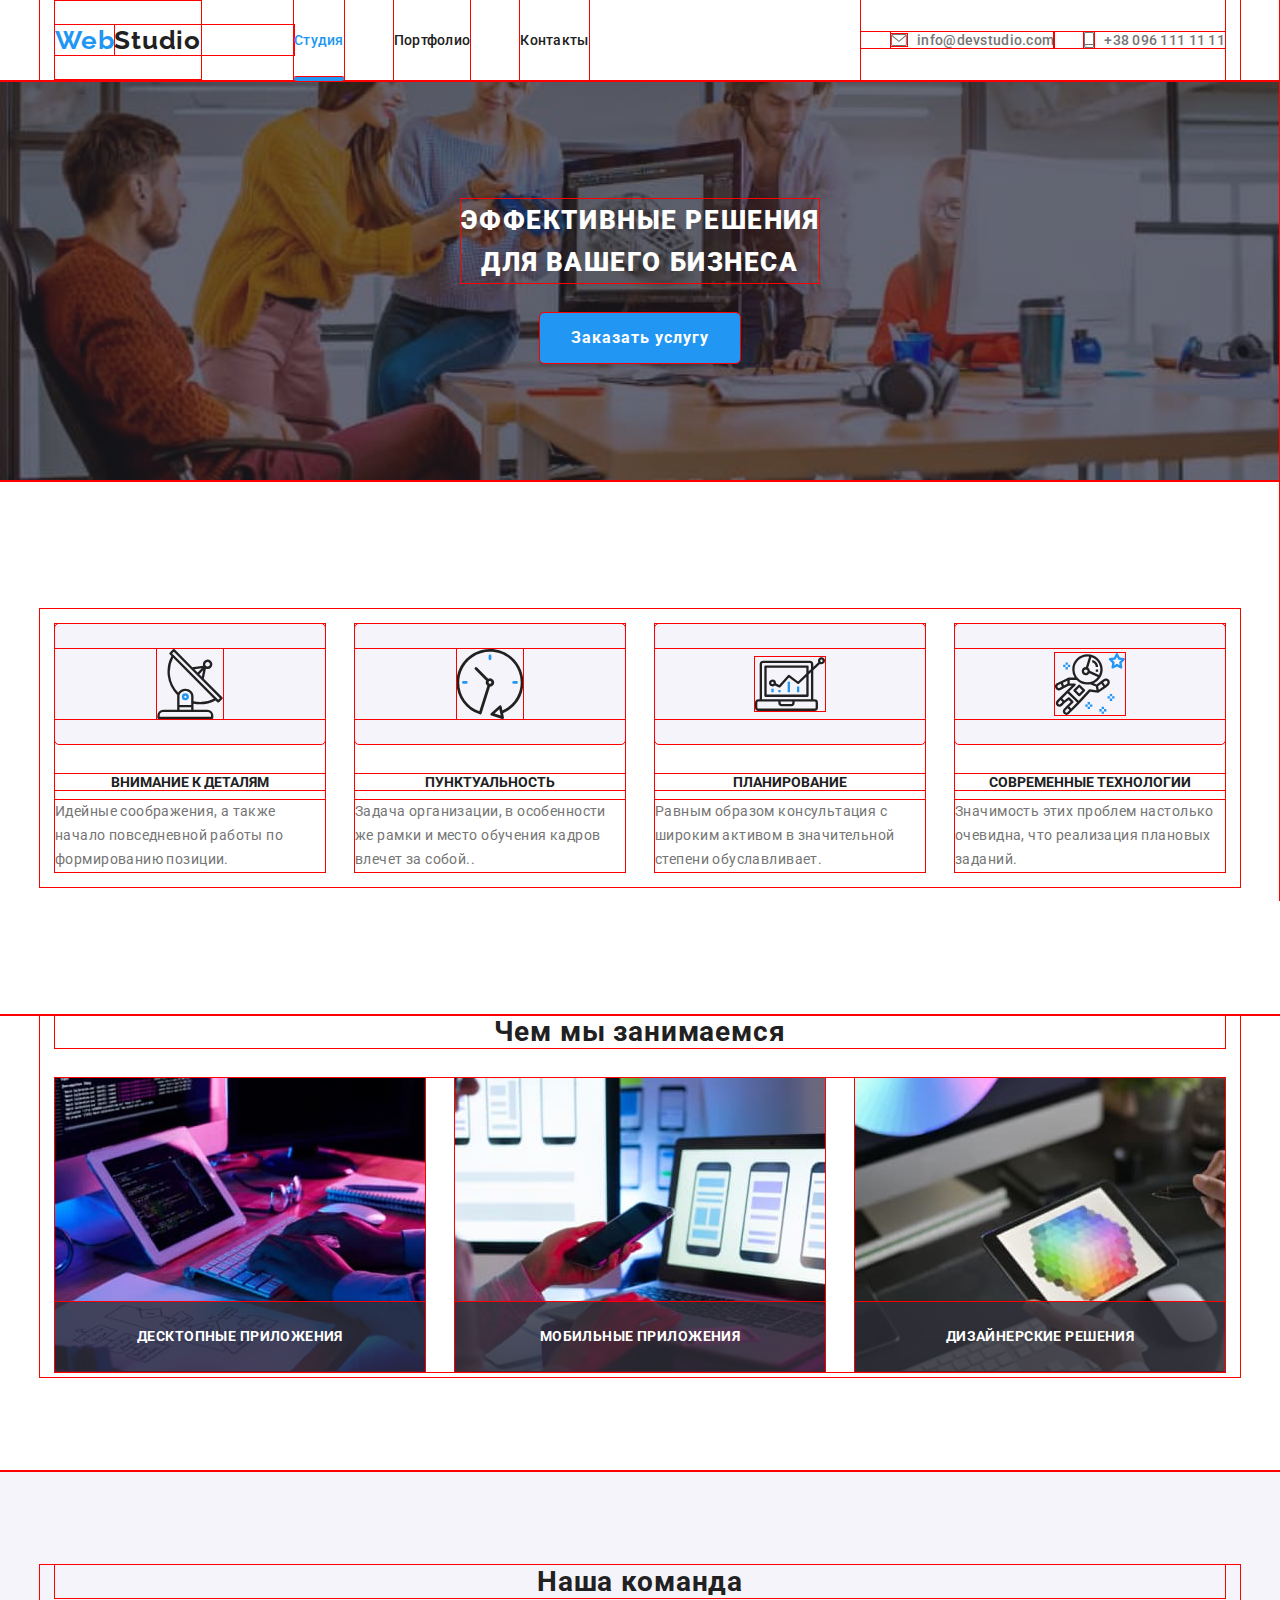
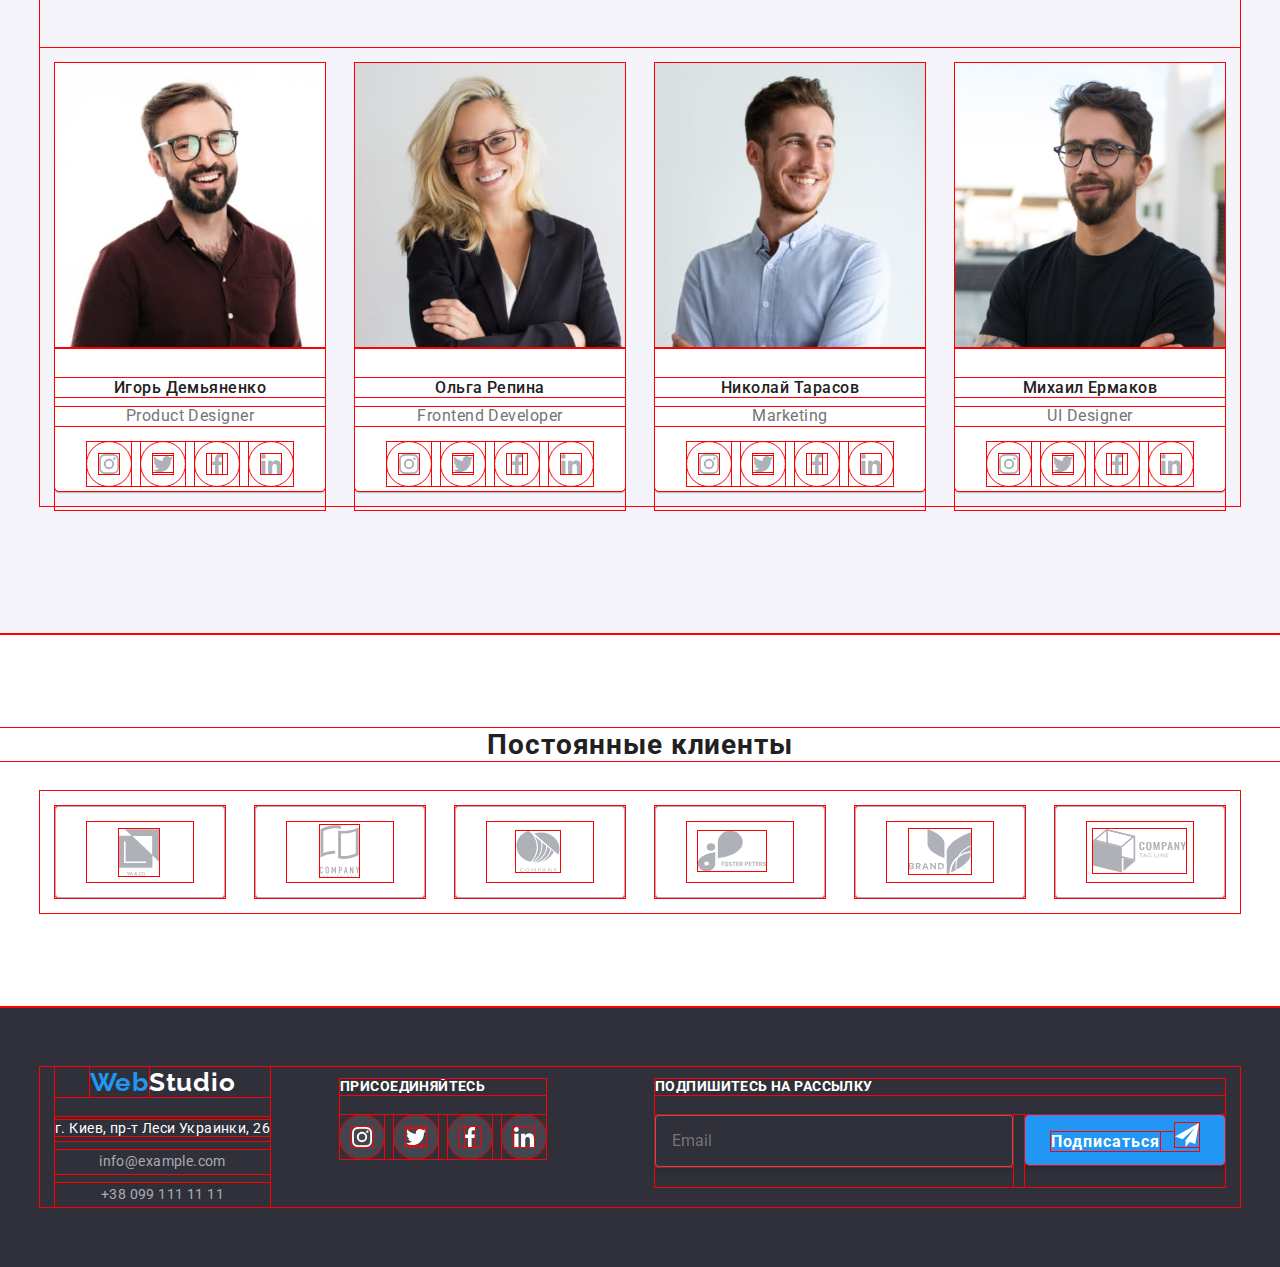
<file: index.html>
<!DOCTYPE html>
<html lang="ru">
<head>
    <meta charset="UTF-8">
    <meta http-equiv="X-UA-Compatible" content="IE=edge">
    <meta name="viewport" content="width=device-width, initial-scale=1.0">
    <title>Web Studio</title>
    <link rel="preconnect" href="https://fonts.gstatic.com">
    <link href=" https://fonts.googleapis.com/css2?family=Raleway:wght@700&family=Roboto:wght@400;500;700;900&display=swap " rel = " stylesheet " >
    <link rel="stylesheet" href="https://cdnjs.cloudflare.com/ajax/libs/modern-normalize/1.0.0/modern-normalize.min.css"/>
    <link rel="stylesheet" href="./css/main.min.css"/>
    <!-- <link rel="stylesheet" href="./css/styles.css"/> -->
</head>
<body>
  <header class="header">
    <div class="container">
      <div class="header__navigation">
        <nav class="nav header__nav">
          <div class="logo">
            <a href="./index.html" class=" header__logo logo--font"><span class="logo--text">Web</span>Studio</a>
          </div>
           <div class="header__menu">
            <ul class="list menu  header__menu--inline header__menu--nav">
             <li class="menu__item menu__item--tab"><a class="link menu__link menu__link--tab  menu__underline menu__link--active" href="index.html">Студия</a></li>
             <li class="menu__item menu__item--tab"><a class="link menu__link menu__link--tab" href="portfolio.html">Портфолио</a></li>
             <li class="menu__item menu__item--tab"><a class="link menu__link menu__link--tab" href="">Контакты</a></li>
            </ul>
          </div>
        </nav>   
      </div>      
      <div class="header__contacts">
          <ul class="list menu header__menu--inline header__menu--tab ">
              <li class="menu__item">
                <a class="link menu__link  menu__item--grey-color" href="">
                  <svg class=" header-icon header-icon__mail header-icon--margin-right"><use href="./img/icons/sprite.svg#icon-envelope"></use></svg>
                   info@devstudio.com</a>
              </li>
              <li class="menu__item">
                <a class="link menu__link  menu__item--grey-color" href="">
                  <svg class=" header-icon header-icon__tel header-icon--margin-right"><use href="./img/icons/sprite.svg#icon-smartphone"></use></svg>
                  +38 096 111 11 11</a>
              </li>
          </ul>
      </div>
      <!-- кнопка мобменю -->
      <button 
        class="menu-toggle js-open-menu" aria-expanded="false" aria-controls="mobile-menu">
      </button>
     </div>
  </header> 
    <main>
      <section>
          <div class="hero hero__darkbg hero__imgbg hero__section"> 
            <h1 class="hero__title">ЭФФЕКТИВНЫЕ РЕШЕНИЯ<br>ДЛЯ ВАШЕГО БИЗНЕСА</h1>
            <button type="button" class="button hero__button " data-modal-open>Заказать услугу</button>
          </div>
        </div>
      </section>
      <section class="section features">
        <div class="container">
          <h2 class="title-invisible">НАШИ ОСОБЕННОСТИ</h2>
          <ul class="list features-cards">
            <li class="features-cards__item">
              <div class="features-cards__iconbg">
                <svg class="features-cards__iconsvg"><use class="" href="./img/icons/sprite.svg#icon-antenna"></use></svg>
              </div>
              <div class="features-cards__content ">
                <h3 class="features-cards__contenttitle">ВНИМАНИЕ К ДЕТАЛЯМ</h3>
                <p class="features-cards__contenttext">Идейные соображения, а также начало повседневной работы по формированию позиции.</p>
              </div>
            </li>
            <li class="features-cards__item">
              <div class="features-cards__iconbg">
                <svg class="features-cards__iconsvg"><use class="" href="./img/icons/sprite.svg#icon-clock"></use></svg>
              </div>
              <div class="features-cards__content">
                <h3 class="features-cards__contenttitle">ПУНКТУАЛЬНОСТЬ</h3>
                <p class="features-cards__contenttext">Задача организации, в особенности же рамки и место обучения кадров влечет за собой..</p>
              </div>
            </li>
            <li class="features-cards__item">
              <div class="features-cards__iconbg">
                <svg class="features-cards__iconsvg"><use class="" href="./img/icons/sprite.svg#icon-diagram"></use></svg>
              </div>
              <div class="features-cards__content">
                <h3 class="features-cards__contenttitle">ПЛАНИРОВАНИЕ</h3>
                <p class="features-cards__contenttext" >Равным образом консультация с широким активом в значительной степени обуславливает.</p>
              </div>
            </li>
            <li class="features-cards__item">
              <div class="features-cards__iconbg">
                <svg class="features-cards__iconsvg"><use class="" href="./img/icons/sprite.svg#icon-astronaut"></use></svg>
              </div>
              <div class="features-cards__content">
                <h3 class="features-cards__contenttitle">СОВРЕМЕННЫЕ ТЕХНОЛОГИИ</h3>
                <p class="features-cards__contenttext" >Значимость этих проблем настолько очевидна, что реализация плановых заданий.</p>
              </div>
            </li>
          </ul>
        </div>
     </section> 
      <section class="works works-section">
        <div class="container">
          <h2 class="works__title">Чем мы занимаемся</h2>
           <ul class="list works-list">
            <li class="works-list__item">
              <div class="works-list__img"> <img src="img/img.jpg" width="370" height="294" alt="Десктопные приложения">
              <p class=" "><h3 class="works-list__text"> ДЕСКТОПНЫЕ ПРИЛОЖЕНИЯ </h3> </div>
              </p>
            </li>
            <li class="works-list__item">
              <div class="works-list__img"> <img src="img/img-1.jpg" width="370" height="294" alt="Мобильные приложения">
              <p class=" "><h3 class="works-list__text"> МОБИЛЬНЫЕ ПРИЛОЖЕНИЯ </h3> </div>
            </p>
            </li>
            <li class="works-list__item">
              <div class="works-list__img"> <img src="img/img-2.jpg" width="370" height="294" alt="Дизайнерские решения">
              <p class=" "><h3 class="works-list__text"> ДИЗАЙНЕРСКИЕ РЕШЕНИЯ</h3> </div>
            </p> 
            </li>
          </ul>
       </div> 
    </section>
      <section class="team section section--team"> 
        <div class="container">          
              <h2 class="team__title">Наша команда</h2>
              <ul class="list card-set team__card-set team__members">
                <li class="team__item">
                  <picture>

                    <source srcset="img/tab/img31tab@1x.jpg 1x, img/tab/img31tab@2x.jpg 2x"
                    media="(min-width: 768px)"/>
                    <source srcset="img/mob/img31mob@1x.jpg 1x, img/mob/img31mob@2x.jpg 2x"
                    media="(min-width: 480px)"/>
                     <img src="img/img31.jpg" width="270" height="260" alt="Игорь Демьяненко"/>
                  </picture>
                  <div class="team__item--padding">
                  <h3 class="team__name">Игорь Демьяненко </h3>
                  <p class="team__name--profession" lang="en">Product Designer</p>
                  <ul class="socialicons ">  
                    <li class="list socialicons--item">
                      <a href="" class="social-icons__link" target="_blank" rel="noopener noreferrer">
                        <svg class="socialicons__svg socialicons__svg--color">
                          <use class="" href="./img/icons/sprite.svg#icon-instagram"></use>
                        </svg>
                      </a>
                    </li>
                    <li class="list socialicons--item">
                      <a href="" class="social-icons__link" target="_blank" rel="noopener noreferrer">
                        <svg class="socialicons__svg socialicons__svg--color">
                          <use class="" href="./img/icons/sprite.svg#icon-twitter"></use>
                        </svg>
                      </a>
                    </li>
                    <li class="list socialicons--item">
                      <a href="" class="social-icons__link" target="_blank" rel="noopener noreferrer">
                        <svg class="socialicons__svg socialicons__svg--color">
                          <use class="" href="./img/icons/sprite.svg#icon-facebook"></use>
                        </svg>
                      </a>
                    </li>
                    <li class="list socialicons--item">
                      <a href="" class="social-icons__link" target="_blank" rel="noopener noreferrer">
                        <svg class="socialicons__svg socialicons__svg--color">
                          <use class="" href="./img/icons/sprite.svg#icon-linkedin"></use>
                        </svg>
                      </a>
                    </li>
                  </ul>
                </div>
                </li>
                <li class="team__item">
                   <picture>

                      <source srcset="img/tab/img32tab@1x.jpg 1x, img/tab/img32tab@2x.jpg 2x" media="(min-width: 768px)" />
                      <source srcset="img/mob/img32mob@1x.jpg 1x, img/mob/img32mob@2x.jpg 2x" media="(min-width: 480px)" />
                      <img src="img/img32.jpg" width="270" height="260" alt="Ольга Репина"/>
                    </picture>
                  <div class="team__item--padding">
                  <h3 class="team__name">Ольга Репина</h3>
                  <p class="team__name--profession" lang="en">Frontend Developer</p>
                    <ul class="socialicons socialicons-team">
                    <li class="list socialicons--item">
                      <a href="" class="social-icons__link" target="_blank" rel="noopener noreferrer">
                        <svg class="socialicons__svg socialicons__svg--color">
                          <use class="" href="./img/icons/sprite.svg#icon-instagram"></use>
                        </svg>
                      </a>
                    </li>
                    <li class="list socialicons--item">
                      <a href="" class="social-icons__link" target="_blank" rel="noopener noreferrer">
                        <svg class="socialicons__svg socialicons__svg--color">
                          <use class="" href="./img/icons/sprite.svg#icon-twitter"></use>
                        </svg>
                      </a>
                    </li>
                    <li class="list socialicons--item">
                      <a href="" class="social-icons__link" target="_blank" rel="noopener noreferrer">
                        <svg class="socialicons__svg socialicons__svg--color">
                          <use class="" href="./img/icons/sprite.svg#icon-facebook"></use>
                        </svg>
                      </a>
                    </li>
                    <li class="list socialicons--item">
                      <a href="" class="social-icons__link" target="_blank" rel="noopener noreferrer">
                        <svg class="socialicons__svg socialicons__svg--color">
                          <use class="" href="./img/icons/sprite.svg#icon-linkedin"></use>
                        </svg>
                      </a>
                    </li>
                  </ul>
                  </div>
                </li>
                <li class="team__item">
                  <picture>

                     <source srcset="img/tab/img33tab@1x.jpg 1x, img/tab/img33tab@2x.jpg 2x" media="(min-width: 768px)" />
                     <source srcset="img/mob/img33mob@1x.jpg 1x, img/mob/img33mob@2x.jpg 2x" media="(min-width: 480px)" />
                      <img src="img/img33.jpg" width="270" height="260" alt="Николай Тарасов"/>
                   </picture>
                  <div class="team__item--padding">
                  <h3 class="team__name">Николай Тарасов</h3>
                  <p class="team__name--profession" lang="en">Marketing</p>
                  <ul class="socialicons">
                    <li class="list socialicons--item">
                      <a href="" class="social-icons__link" target="_blank" rel="noopener noreferrer">
                        <svg class="socialicons__svg socialicons__svg--color">
                          <use class="" href="./img/icons/sprite.svg#icon-instagram"></use>
                        </svg>
                      </a>
                    </li>
                    <li class="list socialicons--item">
                      <a href="" class="social-icons__link" target="_blank" rel="noopener noreferrer">
                        <svg class="socialicons__svg socialicons__svg--color">
                          <use class="" href="./img/icons/sprite.svg#icon-twitter"></use>
                        </svg>
                      </a>
                    </li>
                    <li class="list socialicons--item">
                      <a href="" class="social-icons__link" target="_blank" rel="noopener noreferrer">
                        <svg class="socialicons__svg socialicons__svg--color">
                          <use class="" href="./img/icons/sprite.svg#icon-facebook"></use>
                        </svg>
                      </a>
                    </li>
                    <li class="list socialicons--item">
                      <a href="" class="social-icons__link" target="_blank" rel="noopener noreferrer">
                        <svg class="socialicons__svg socialicons__svg--color">
                          <use class="" href="./img/icons/sprite.svg#icon-linkedin"></use>
                        </svg>
                      </a>
                    </li>
                  </ul>
                  </div>
                </li>
                <li class="team__item">
                  <picture>

                     <source srcset="img/tab/img34tab@1x.jpg 1x, img/tab/img34tab@2x.jpg 2x" media="(min-width: 768px)" />
                     <source srcset="img/mob/img34mob@1x.jpg 1x, img/mob/img34mob@2x.jpg 2x" media="(min-width: 480px)" />
                      <img src="img/img34.jpg" width="270" height="260" alt="Михаил Ермаков"/>
                    </picture>
                  <div class="team__item--padding">
                  <h3 class="team__name">Михаил Ермаков</h3>
                  <p class="team__name--profession" lang="en">UI Designer</p>
                  <ul class="socialicons socialicons-team">
                    <li class="list socialicons--item">
                      <a href="" class="social-icons__link team-icons-link" target="_blank" rel="noopener noreferrer">
                        <svg class="socialicons__svg socialicons__svg--color">
                          <use class="" href="./img/icons/sprite.svg#icon-instagram"></use>
                        </svg>
                      </a>
                    </li>
                    <li class="list socialicons--item">
                      <a href="" class="social-icons__link team-icons-link" target="_blank" rel="noopener noreferrer">
                        <svg class="socialicons__svg socialicons__svg--color">
                          <use class="" href="./img/icons/sprite.svg#icon-twitter"></use>
                        </svg>
                      </a>
                    </li>
                    <li class="list socialicons--item">
                      <a href="" class="social-icons__link team-icons-link" target="_blank" rel="noopener noreferrer">
                        <svg class="socialicons__svg socialicons__svg--color">
                          <use class="" href="./img/icons/sprite.svg#icon-facebook"></use>
                        </svg>
                      </a>
                    </li>
                    <li class="list socialicons--item">
                      <a href="" class="social-icons__link team-icons-link" target="_blank" rel="noopener noreferrer">
                        <svg class="socialicons__svg socialicons__svg--color">
                          <use class="" href="./img/icons/sprite.svg#icon-linkedin"></use>
                        </svg>
                      </a>
                    </li>
                  </ul>
                  </div>
                </li>
              </ul>
            </div>
      </section>  
       <section class="client section"> 
         <h2 class="client__title">Постоянные клиенты</h2>
         <div class="container"> 
            <ul class="list client__icons card-set">
                <li class="client__item"> 
                  <a href="" class="client__link" target="_blank" rel="noopener noreferrer">
                    <svg class="client__icons" width=106px height=60px>
                      <use class="" href="./img/icons/sprite.svg#icon-logo"></use> 
                      </svg>
                  </a>
                </li>
                <li class="client__item"> 
                  <a href="" class="client__link" target="_blank" rel="noopener noreferrer">
                    <svg class="client__icons" width=106px height=60px>
                      <use class="" href="./img/icons/sprite.svg#icon-logo1"></use> 
                      </svg>
                  </a>
                </li>
                <li class="client__item"> 
                  <a href="" class="client__link" target="_blank" rel="noopener noreferrer">
                    <svg class="client__icons" width=106px height=60px>
                      <use class="" href="./img/icons/sprite.svg#icon-logo2"></use> 
                      </svg>
                  </a>
                </li>
                <li class="client__item"> 
                  <a href="" class="client__link" target="_blank" rel="noopener noreferrer">
                    <svg class="client__icons" width=106px height=60px>
                      <use class="" href="./img/icons/sprite.svg#icon-logo3"></use> 
                      </svg>
                  </a>
                </li>
                    <li class="client__item"> 
                      <a href="" class="client__link" target="_blank" rel="noopener noreferrer">
                        <svg class="client__icons" width=106px height=60px >
                          <use class="" href="./img/icons/sprite.svg#icon-logo4"></use> 
                          </svg>
                      </a>
                    </li>
                    <li class="client__item"> 
                      <a href="" class="client__link" target="width_blank" rel="noopener noreferrer">
                        <svg class="client__icons" width=106px height=60px>
                          <use class="" href="./img/icons/sprite.svg#icon-logo5"></use> 
                        </svg>
                      </a>
                    </li>
              </ul>
           </div>      
        </section>
    </main>
    <footer class=" footer footer__darkbg">
      <div class="container footer__flex">
        <div>
          <a href="./index.html" class="logo logo__footer logo--font"><span class="logo--text">Web</span>Studio</a>
          <address>
          <ul class="list address footer-address">
            <li class="footer-address__item"><a class="link footer-address__item--colorwhite" href="https://goo.gl/maps/XNxuDnSuaGoXyThm7" target="_blank" rel="noopener noreferrer">г. Киев, пр-т Леси Украинки, 26</a></li>
            <li class="footer-address__item"><a class=" link footer-address__item--colorgrey" href="mailto:info@example.com">info@example.com</a></li>
            <li><a class="link footer-address__item--colorgrey" href="tel:+380991111111">+38 099 111 11 11</a></li>
          </ul>
          </address>
        </div>
        <div class="footer-social">
          <p class="footer-social__title">ПРИСОЕДИНЯЙТЕСЬ</p>
          <ul class="socialicons">
            <li class="list socialicons--item">
              <a href="" class="social-icons__link  social-icons__link--colorgrey" target="_blank" rel="noopener noreferrer">
                <svg class="socialicons__svg  socialicons--brand-color">
                  <use class="" href="./img/icons/sprite.svg#icon-instagram"></use>
                </svg>
              </a>
            </li>
            <li class="list socialicons--item">
              <a href="" class="social-icons__link  social-icons__link--colorgrey" target="_blank" rel="noopener noreferrer">
                <svg class="socialicons__svg  socialicons--brand-color">
                  <use class="" href="./img/icons/sprite.svg#icon-twitter"></use>
                </svg>
              </a>
            </li>
            <li class="list socialicons--item">
              <a href="" class="social-icons__link  social-icons__link--colorgrey" target="_blank" rel="noopener noreferrer">
                <svg class="socialicons__svg  socialicons--brand-color">
                  <use class="" href="./img/icons/sprite.svg#icon-facebook"></use>
                </svg>
              </a>
            </li>
            <li class="list socialicons--item">
              <a href="" class="social-icons__link  social-icons__link--colorgrey" target="_blank" rel="noopener noreferrer">
                <svg class="socialicons__svg  socialicons--brand-color">
                  <use class="" href="./img/icons/sprite.svg#icon-linkedin"></use>
                </svg>
              </a>
            </li>
          </ul>
        </div>
        <div class="footer-mailing">
          <p class="footer-mailing__title">ПОДПИШИТЕСЬ НА РАССЫЛКУ</p>
          <form class="footer-mailing__form" name="#"  autocomplete="off" >
            <div class="footer-mailing--email">
            <label>
              <input type="email" 
              name="email" 
              class="footer-mailing__input" 
              placeholder="Email" />
            </label>
            </div>
            <div>
            <button type="submit" class="button footer-button--marginleft">
              <span class="footer-button__send">
                <span class="footer-button__text" >Подписаться</span>
                <svg class="footer-button__icon">
                  <use class="" href="./img/icons/sprite-form.svg#icon-icon-send"></use>
                </svg></span>
            </button>
            </div>
          </form>
        </div>
      </div>
    </footer> 
    <div class="backdrop is-hidden" data-modal>
      <div class="modal">
        <button class="modal__btn-close" data-modal-close>
            <svg class="modal__btn-close--cross"></svg>
        </button>
         <p class="modal__title">Оставьте свои данные, мы вам перезвоним</p>
            <div class="">
              <form class="modal-forms" name="#" autocomplete="off">
                    <div class="modal-form--field">
                     <label for="name" class="modal-form--label">Имя</label>
                      <input type="text" class="modal-form__input" name="name" id="name"/>
                        <svg class="modal-form__icon">
                        <use class="" href="./img/icons/sprite-form.svg#icon-user"></use>
                        </svg>
                    </div>
                    <div class="modal-form--field">
                      <label for="tel" class="modal-form--label">Телефон</label>
                      <input type="tel" class="modal-form__input" name="tel" id="tel"/>
                        <svg class="modal-form__icon">
                        <use class="" href="./img/icons/sprite-form.svg#icon-tel"></use>
                        </svg>
                    </div>
                    <div class="modal-form--field">
                      <label for="mail" class="modal-form--label">Почта</label>
                      <input type="email" class="modal-form__input" name="mail" id="mail"/>
                        <svg class="modal-form__icon">
                        <use class="" href="./img/icons/sprite-form.svg#icon-mail"></use>
                        </svg>
                    </div> 
                        <label for="comment" class="modal-form--label">Коментарий</label>
                        <textarea
                        class="modal-form__comment modal-form__comment--color" name="comment" id="comment"
                        placeholder="Введите текст"></textarea> 
                     <div class="modal-form__accept">
                          <label class="modal-form__accept--check" for="checkbox">
                            <input 
                            type="checkbox" name="user-checkbox"
                            class="modal-form__checkbox" 
                            id="checkbox"/>
                            <span class="modal-form__checkboxicon "></span>
                            Соглашаюсь с рассылкой и принимаю <a href="#" class="modal-form__link"> Условия договора</a>
                          </label >
                      </div>
                        <div class="form-button">
                          <button type="submit" class="button modal-form__button">Отправить</button>
                        </div>
               </form>
            </div> 
       </div>
    </div>
    <script src="js/modal.js"></script> 
         <!-- МобМенюХедер -->
      <div class="menu-container js-menu-container" id="mobile-menu">
        <button class="menu-toggle js-close-menu">
          <svg class="mobil-menu__btn-close" width="19" height="19" ></svg>
        </button>
          <div class="mobile-menu__contacts--down" >
            <ul class="mobile-menu">
              <li><a href="index.html" class="mobile-menu__page"> Студия</a></li>
              <li><a href="portfolio.html" class="mobile-menu__page">Портфолио</a></li>
              <li><a href="" class="mobile-menu__page">Контакты</a></li>
            </ul>
            <div >
              <ul class="mobile-menu">
                <li><a href="" class="mobile-menu__contact mobile-menu__contact--tel" href="tel:+380991111111">+38 096 111 11 11</a></li>
                <li><a href="" class="mobile-menu__contact  mobile-menu__contact--mail" href="mailto:info@example.com">info@example.com</a></li>
              </ul>
              <ul class="mobile-menu mobile-menu__social">
                <li><a href="" class="mobile-menu__social-item" target="_blank" rel="noopener noreferrer">Instagram </a></li>
                <li class="mobile-menu__social--line"></li>
                <li><a href="" class="mobile-menu__social-item" target="_blank" rel="noopener noreferrer">Twitter</a></li>
                  <li class="mobile-menu__social--line"></li>
                <li><a href="" class="mobile-menu__social-item" target="_blank" rel="noopener noreferrer">Facebook</a></li>
                  <li class="mobile-menu__social--line"></li>
                <li><a href="" class="mobile-menu__social-item" target="_blank" rel="noopener noreferrer">LinkedIn</a></li>          
              </ul>
            </div> 
        </div>
      </div>
         <!-- <script defer src="https://cdnjs.cloudflare.com/ajax/libs/body-scroll-lock/3.1.5/bodyScrollLock.min.js"
        integrity="sha512-HowizSDbQl7UPEAsPnvJHlQsnBmU2YMrv7KkTBulTLEGz9chfBoWYyZJL+MUO6p/yBuuMO/8jI7O29YRZ2uBlA=="
        crossorigin="anonymous"></script> -->
      <script defer src="js/mobile_menu.js"></script>
</body>
</html>
</file>
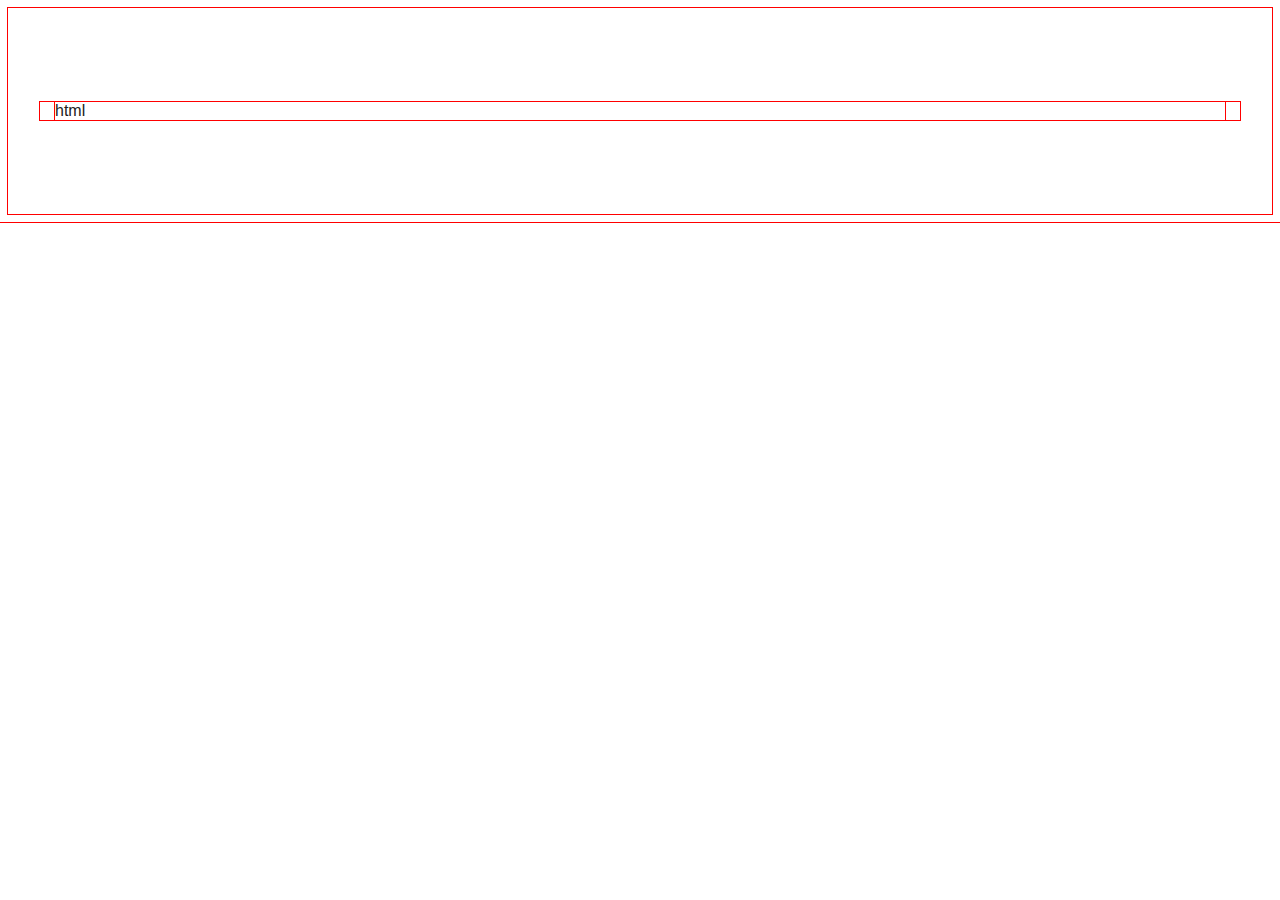
<file: exp.html>
<!DOCTYPE html>
<html lang="ru">
<head>
    <meta charset="UTF-8">
    <meta http-equiv="X-UA-Compatible" content="IE=edge">
    <meta name="viewport" content="width=device-width, initial-scale=1.0">
    <title>Web </title>
    <link rel="stylesheet" href="./css/main.min.css"/>
</head>
<body>
    <main>
     <!-- <section>
             <div class="hero hero__darkbg hero__imgbg hero__section">       
              <h1 class="hero__title">ЭФФЕКТИВНЫЕ РЕШЕНИЯ<br>ДЛЯ ВАШЕГО БИЗНЕСА</h1>
              <button type="button" class="button hero__button " data-modal-open>Заказать услугу</button>
            </div>
          </section> -->
        <section class="section features">
            <div class="container">
                <p>html</p>
            </div">
        </section">
    </main>
</body>
</file>
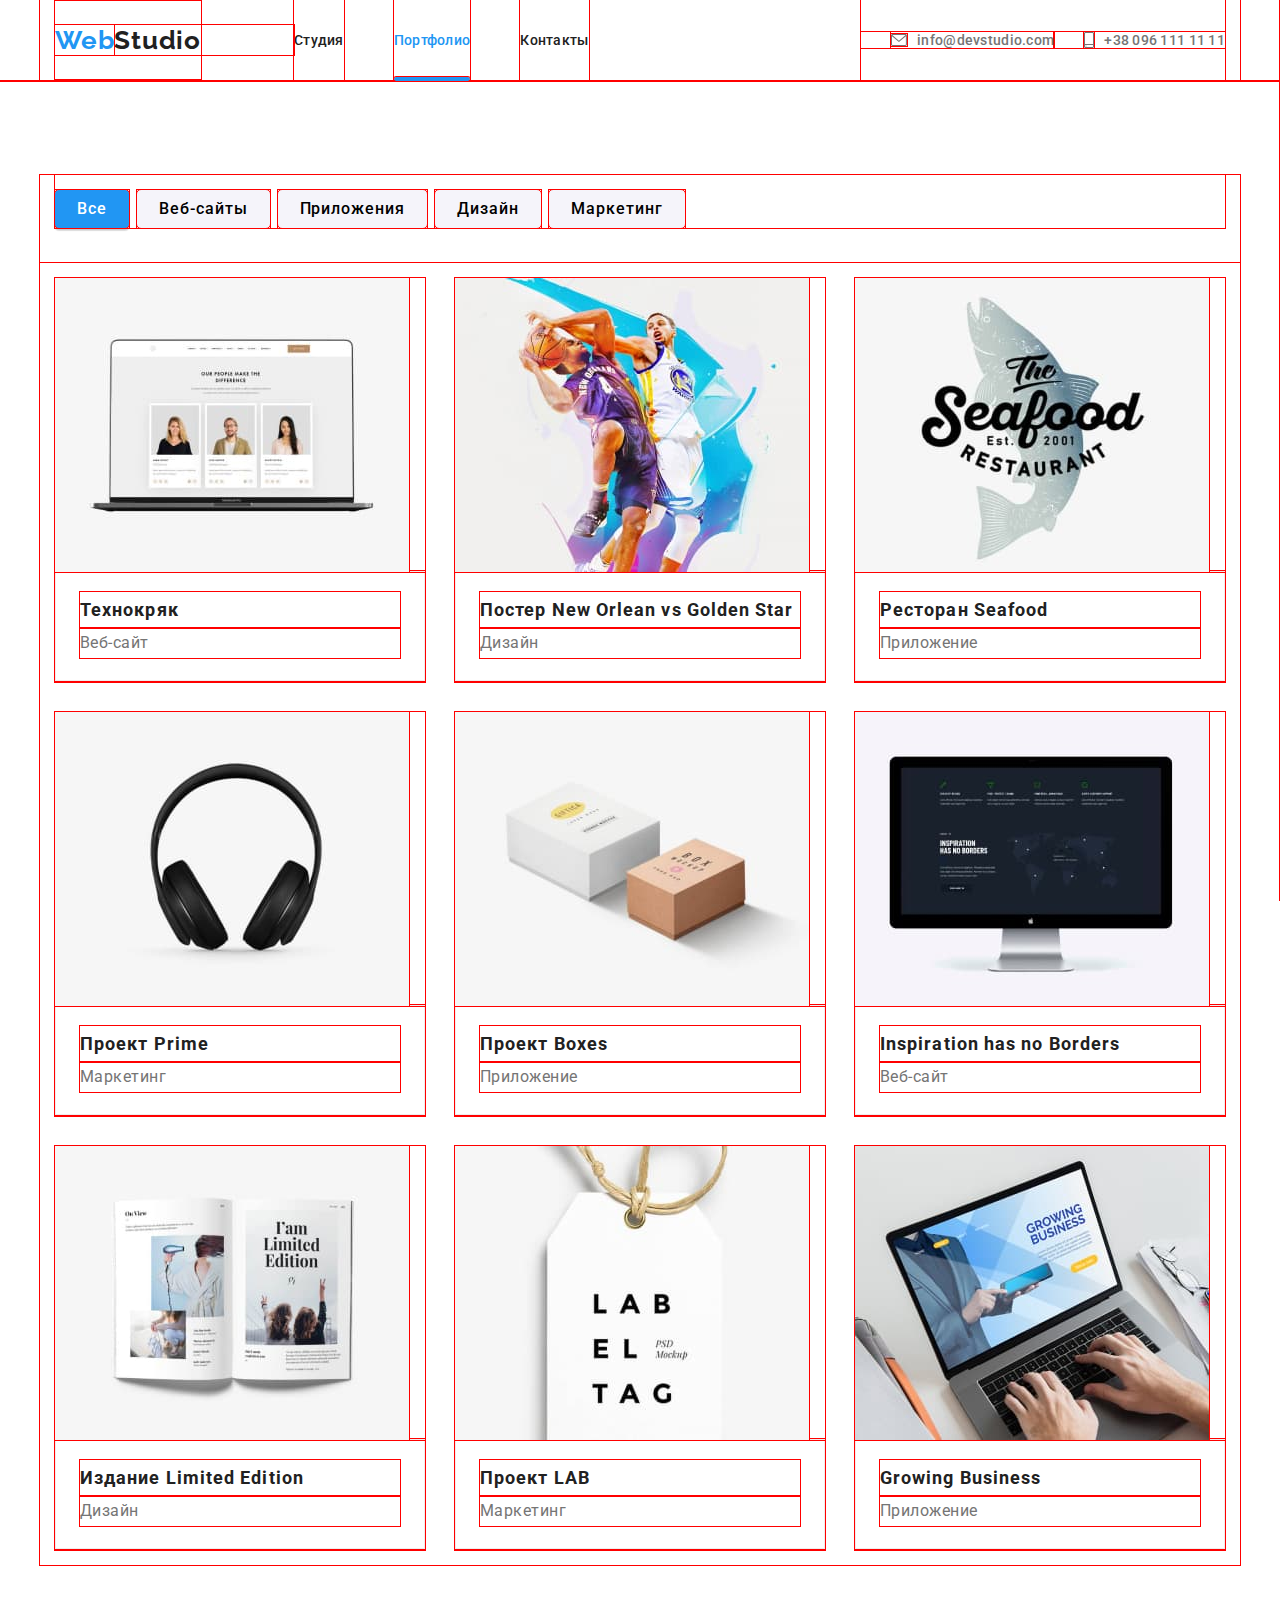
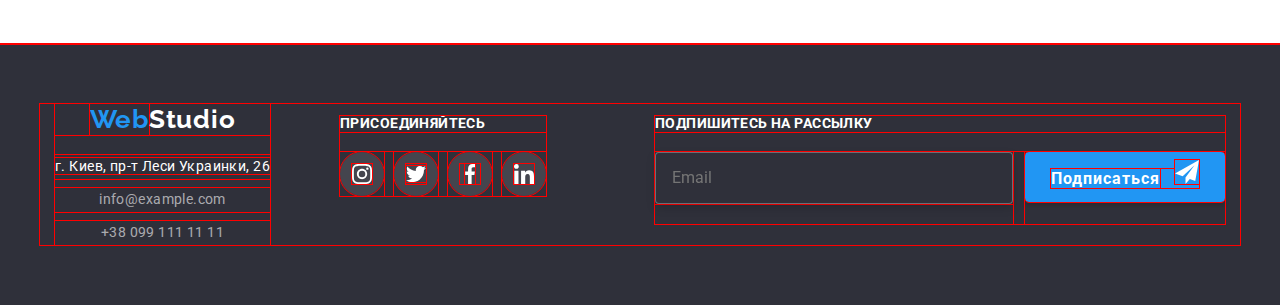
<file: portfolio.html>
<!DOCTYPE html>
<html lang="ru">
  <head>
    <meta charset="UTF-8">
    <meta http-equiv="X-UA-Compatible" content="IE=edge">
    <meta name="viewport" content="width=device-width, initial-scale=1.0">
    <title>Web Studio</title>
    <link rel="preconnect" href="https://fonts.gstatic.com">
    <link  href = " https://fonts.googleapis.com/css2?family=Raleway:wght@700&family=Roboto:wght@400;500;700;900&display=swap " rel = " stylesheet " >
    <link rel="stylesheet" href="https://cdnjs.cloudflare.com/ajax/libs/modern-normalize/1.0.0/modern-normalize.min.css"/>
    <link rel="stylesheet" href="./css/main.min.css"/>
    <!-- <link rel="stylesheet" href="./css/styles.css" /> -->
</head>
<body>
  <header class="header">
          <div class="container">
            <div class="header__navigation">
              <nav class="nav header__nav">
                <div class="logo">
                  <a href="./index.html" class=" header__logo logo--font"><span class="logo--text">Web</span>Studio</a>
                </div>
                <div class="header__menu">
                  <ul class="list menu  header__menu--inline header__menu--nav">
                    <li class="menu__item menu__item--tab">
                      <a class="link menu__link menu__link--tab" href="index.html">Студия</a>
                    </li>
                    <li class="menu__item menu__item--tab">
                      <a class="link menu__link menu__link--tab menu__underline menu__link--active" href="portfolio.html">Портфолио</a>
                    </li>
                    <li class="menu__item menu__item--tab">
                      <a class="link menu__link menu__link--tab" href="">Контакты</a>
                    </li>
                  </ul>
                </div>
              </nav>
            </div>
            <div class="header__contacts">
              <ul class="list menu header__menu--inline header__menu--tab ">
                <li class="menu__item">
                  <a class="link menu__link  menu__item--grey-color" href="">
                    <svg class=" header-icon header-icon__mail header-icon--margin-right">
                      <use href="./img/icons/sprite.svg#icon-envelope"></use>
                    </svg>
                    info@devstudio.com</a>
                </li>
                <li class="menu__item">
                  <a class="link menu__link  menu__item--grey-color" href="">
                    <svg class=" header-icon header-icon__tel header-icon--margin-right">
                      <use href="./img/icons/sprite.svg#icon-smartphone"></use>
                    </svg>
                    +38 096 111 11 11</a>
                </li>
              </ul>
            </div>
            <!-- кнопка мобменю -->
            <button class="menu-toggle js-open-menu" aria-expanded="false" aria-controls="mobile-menu">
            </button>
          </div>
  </header>
  <main>
    <section class="portfolio section">
      <div class="container">
          <h1 class="title-invisible">НАШИ ПРОЭКТЫ</h1>
          <ul class="list menu-button">
            <li class="menu-button--marginRight"><button type="button" class="portfolio__button button--alwaysBlue" autofocus>Все</button></li>
            <li class="menu-button--marginRight"><button type="button" class="portfolio__button">Веб-сайты</button></li>
            <li class="menu-button--marginRight"><button type="button" class="portfolio__button">Приложения</button></li>
            <li class="menu-button--marginRight"><button type="button" class="portfolio__button">Дизайн</button></li>
            <li class="menu-button--marginRight"><button type="button" class="portfolio__button">Маркетинг</button></li>
          </ul>
          <ul class="list cards">
              <li class="portfolio-cards">
                <a class="portfolio-cards--link" href="">
                  <div class="portfolio-cards__item">
                    <picture>
                                      
                       <source srcset="img/tab/img41tab@1x.jpg 1x, img/tab/img41tab@2x.jpg 2x" media="(min-width: 768px)" />
                       <source srcset="img/mob/img41mob@1x.jpg 1x, img/mob/img41mob@2x.jpg 2x" media="(min-width: 480px)" />
                       <img src="./img/img41.jpg" width="370" height="294" alt="Технокряк"/>
                    </picture>
                    <p class="portfolio-cards__overlay">Технокряк это современная площадка распространения коронавируса. Компании используют эту платформу для цифрового шпионажа и атак на защищённые сервера конкурентов.</p>
                  </div>
                  <div class="portfolio-cards__content">
                    <h3 class="portfolio-cards__title">Технокряк</h3> 
                    <p class="portfolio-cards__project">Веб-сайт</p>
                  </div>
                </a> 
              </li>
              <li class="portfolio-cards">
                <a class="portfolio-cards--link" href="">
                  <div class="portfolio-cards__item">
                    <picture>
                                        
                      <source srcset="img/tab/img42tab@1x.jpg 1x, img/tab/img42tab@2x.jpg 2x" media="(min-width: 768px)" />
                      <source srcset="img/mob/img42mob@1x.jpg 1x, img/mob/img42mob@2x.jpg 2x" media="(min-width: 480px)" />
                      <img class="card-img" src="./img/img42.jpg" width="370" height="294" alt="Постер New Orlean vs Golden Star"/>
                      </picture>
                    <p class="portfolio-cards__overlay">Технокряк это современная площадка распространения коронавируса. Компании используют эту платформу для цифрового шпионажа и атак на защищённые сервера конкурентов.</p>
                  </div>
                  <div class="portfolio-cards__content">
                    <h3 class="portfolio-cards__title">Постер New Orlean vs Golden Star</h3> 
                    <p class="portfolio-cards__project">Дизайн</p>
                  </div>
                </a> 
              </li>
              <li class="portfolio-cards">
                <a class="portfolio-cards--link" href="">
                  <div class="portfolio-cards__item">
                      <picture>
                                        
                        <source srcset="img/tab/img43tab@1x.jpg 1x, img/tab/img43tab@2x.jpg 2x" media="(min-width: 768px)" />
                        <source srcset="img/mob/img43mob@1x.jpg 1x, img/mob/img43mob@2x.jpg 2x" media="(min-width: 480px)" />
                          <img class="card-img" src="./img/img43.jpg" width="370" height="294" alt="Ресторан Seafood"/>
                      </picture>
                    <p class="portfolio-cards__overlay">Технокряк это современная площадка распространения коронавируса. Компании используют эту платформу для цифрового шпионажа и атак на защищённые сервера конкурентов.</p>
                  </div>
                  <div class="portfolio-cards__content">
                    <h3 class="portfolio-cards__title">Ресторан Seafood</h3> 
                  <p class="portfolio-cards__project">Приложение</p>
                  </div>
                </a> 
              </li>
              <li class="portfolio-cards">
                <a class="portfolio-cards--link" href="">
                  <div class="portfolio-cards__item">
                     <picture>
                                        
                        <source srcset="img/tab/img51tab@1x.jpg 1x, img/tab/img51tab@2x.jpg 2x" media="(min-width: 768px)" />
                        <source srcset="img/mob/img51mob@1x.jpg 1x, img/mob/img51mob@2x.jpg 2x" media="(min-width: 480px)" />
                        <img class="card-img" src="./img/img51.jpg" width="370" height="294" alt="Проект Prime"/>
                      </picture>
                    <p class="portfolio-cards__overlay">Технокряк это современная площадка распространения коронавируса. Компании используют эту платформу для цифрового шпионажа и атак на защищённые сервера конкурентов.</p>
                  </div>
                  <div class="portfolio-cards__content">
                    <h3 class="portfolio-cards__title">Проект Prime</h3> 
                    <p class="portfolio-cards__project">Маркетинг</p>
                  </div>
                </a> 
              </li>
              <li class="portfolio-cards">
                <a class="portfolio-cards--link" href="">
                  <div class="portfolio-cards__item">
                      <picture>
                                        
                          <source srcset="img/tab/img52tab@1x.jpg 1x, img/tab/img52tab@2x.jpg 2x" media="(min-width: 768px)" />
                          <source srcset="img/mob/img52mob@1x.jpg 1x, img/mob/img52mob@2x.jpg 2x" media="(min-width: 480px)" />
                          <img class="card-img" src="./img/img52.jpg" width="370" height="294" alt="Проект Boxes"/>
                       </picture>
                    <p class="portfolio-cards__overlay">Технокряк это современная площадка распространения коронавируса. Компании используют эту платформу для цифрового шпионажа и атак на защищённые сервера конкурентов.</p>
                  </div>
                  <div class="portfolio-cards__content">
                    <h3 class="portfolio-cards__title">Проект Boxes</h3> 
                    <p class="portfolio-cards__project">Приложение</p>
                  </div>
                </a> 
              </li> 
              <li class="portfolio-cards">
                <a class="portfolio-cards--link" href="">
                  <div class="portfolio-cards__item">
                      <picture>
                                        
                        <source srcset="img/tab/img53tab@1x.jpg 1x, img/tab/img53tab@2x.jpg 2x" media="(min-width: 768px)" />
                        <source srcset="img/mob/img53mob@1x.jpg 1x, img/mob/img53mob@2x.jpg 2x" media="(min-width: 480px)" />
                         <img class="card-img" src="./img/img53.jpg" width="370" height="294" alt="Inspiration has no Borders"/>
                      </picture>

                    <p class="portfolio-cards__overlay">Технокряк это современная площадка распространения коронавируса. Компании используют эту платформу для цифрового шпионажа и атак на защищённые сервера конкурентов.</p>
                  </div>
                  <div class="portfolio-cards__content">
                    <h3 class="portfolio-cards__title">Inspiration has no Borders</h3> 
                    <p class="portfolio-cards__project">Веб-сайт</p>
                  </div>
                </a> 
              </li>
              <li class="portfolio-cards">
                <a class="portfolio-cards--link" href="">
                  <div class="portfolio-cards__item">
                      <picture>
                                      
                         <source srcset="img/tab/img61tab@1x.jpg 1x, img/tab/img61tab@2x.jpg 2x" media="(min-width: 768px)" />
                         <source srcset="img/mob/img61mob@1x.jpg 1x, img/mob/img61mob@2x.jpg 2x" media="(min-width: 480px)" />
                          <img class="card-img" src="./img/img61.jpg" width="370" height="294" alt="Издание Limited Edition"/>
                      </picture>
                    <p class="portfolio-cards__overlay">Технокряк это современная площадка распространения коронавируса. Компании используют эту платформу для цифрового шпионажа и атак на защищённые сервера конкурентов.</p>
                  </div>
                  <div class="portfolio-cards__content">
                    <h3 class="portfolio-cards__title">Издание Limited Edition</h3> 
                    <p class="portfolio-cards__project">Дизайн</p>
                  </div>
                </a> 
              </li>
              <li class="portfolio-cards">
                <a class="portfolio-cards--link" href="">
                  <div class="portfolio-cards__item">
                      <picture>
                                        
                         <source srcset="img/tab/img62tab@1x.jpg 1x, img/tab/img62tab@2x.jpg 2x" media="(min-width: 768px)" />
                         <source srcset="img/mob/img62mob@1x.jpg 1x, img/mob/img62mob@2x.jpg 2x" media="(min-width: 480px)" />
                          <img class="card-img" src="./img/img62.jpg" width="370" height="294" alt="Проект LAB"/>
                      </picture>

                    <p class="portfolio-cards__overlay">Технокряк это современная площадка распространения коронавируса. Компании используют эту платформу для цифрового шпионажа и атак на защищённые сервера конкурентов.</p>
                  </div>
                  <div class="portfolio-cards__content">
                    <h3 class="portfolio-cards__title">Проект LAB</h3> 
                    <p class="portfolio-cards__project">Маркетинг</p>
                  </div>
                </a> 
              </li>
              <li class="portfolio-cards">
                <a class="portfolio-cards--link" href="">
                  <div class="portfolio-cards__item">
                    <picture>
                                        
                      <source srcset="img/tab/img63tab@1x.jpg 1x, img/tab/img63tab@2x.jpg 2x" media="(min-width: 768px)" />
                      <source srcset="img/mob/img63mob@1x.jpg 1x, img/mob/img63mob@2x.jpg 2x" media="(min-width: 480px)" />
                      <img class="card-img" src="./img/img63.jpg" width="370" height="294" alt="Growing Business"/>
                    </picture>

                    <p class="portfolio-cards__overlay">Технокряк это современная площадка распространения коронавируса. Компании используют эту платформу для цифрового шпионажа и атак на защищённые сервера конкурентов.</p>
                  </div>
                  <div class="portfolio-cards__content">
                    <h3 class="portfolio-cards__title">Growing Business</h3> 
                    <p class="portfolio-cards__project">Приложение</p>
                  </div>
                </a> 
              </li>
            </ul> 
     </div>     
    </section>  
  </main>
    <footer class=" footer footer__darkbg">
      <div class="container footer__flex">
        <div>
          <a href="./index.html" class="logo logo__footer logo--font"><span class="logo--text">Web</span>Studio</a>
          <address>
            <ul class="list address footer-address">
              <li class="footer-address__item"><a class="link footer-address__item--colorwhite"
                  href="https://goo.gl/maps/XNxuDnSuaGoXyThm7" target="_blank" rel="noopener noreferrer">г. Киев, пр-т Леси
                  Украинки, 26</a></li>
              <li class="footer-address__item"><a class=" link footer-address__item--colorgrey"
                  href="mailto:info@example.com">info@example.com</a></li>
              <li><a class="link footer-address__item--colorgrey" href="tel:+380991111111">+38 099 111 11 11</a></li>
            </ul>
          </address>
        </div>
        <div class="footer-social">
          <p class="footer-social__title">ПРИСОЕДИНЯЙТЕСЬ</p>
          <ul class="socialicons">
            <li class="list socialicons--item">
              <a href="" class="social-icons__link  social-icons__link--colorgrey" target="_blank"
                rel="noopener noreferrer">
                <svg class="socialicons__svg  socialicons--brand-color">
                  <use class="" href="./img/icons/sprite.svg#icon-instagram"></use>
                </svg>
              </a>
            </li>
            <li class="list socialicons--item">
              <a href="" class="social-icons__link  social-icons__link--colorgrey" target="_blank"
                rel="noopener noreferrer">
                <svg class="socialicons__svg  socialicons--brand-color">
                  <use class="" href="./img/icons/sprite.svg#icon-twitter"></use>
                </svg>
              </a>
            </li>
            <li class="list socialicons--item">
              <a href="" class="social-icons__link  social-icons__link--colorgrey" target="_blank"
                rel="noopener noreferrer">
                <svg class="socialicons__svg  socialicons--brand-color">
                  <use class="" href="./img/icons/sprite.svg#icon-facebook"></use>
                </svg>
              </a>
            </li>
            <li class="list socialicons--item">
              <a href="" class="social-icons__link  social-icons__link--colorgrey" target="_blank"
                rel="noopener noreferrer">
                <svg class="socialicons__svg  socialicons--brand-color">
                  <use class="" href="./img/icons/sprite.svg#icon-linkedin"></use>
                </svg>
              </a>
            </li>
          </ul>
        </div>
        <div class="footer-mailing">
          <p class="footer-mailing__title">ПОДПИШИТЕСЬ НА РАССЫЛКУ</p>
          <form class="footer-mailing__form" name="#" autocomplete="off">
            <div class="footer-mailing--email">
              <label>
                <input type="email" name="email" class="footer-mailing__input" placeholder="Email" />
              </label>
            </div>
            <div>
              <button type="submit" class="button footer-button--marginleft">
                <span class="footer-button__send">
                  <span class="footer-button__text">Подписаться</span>
                  <svg class="footer-button__icon">
                    <use class="" href="./img/icons/sprite-form.svg#icon-icon-send"></use>
                  </svg></span>
              </button>
            </div>
          </form>
        </div>
      </div>
    </footer>          <!-- МобМенюХедер -->
          <div class="menu-container js-menu-container" id="mobile-menu">
            <button class="menu-toggle js-close-menu">
              <svg class="mobil-menu__btn-close" width="19" height="19"></svg>
            </button>
            <div class="mobile-menu__contacts--down">
              <ul class="mobile-menu">
                <li><a href="index.html" class="mobile-menu__page"> Студия</a></li>
                <li><a href="portfolio.html" class="mobile-menu__page">Портфолио</a></li>
                <li><a href="" class="mobile-menu__page">Контакты</a></li>
              </ul>
              <div>
                <ul class="mobile-menu">
                  <li><a href="" class="mobile-menu__contact mobile-menu__contact--tel" href="tel:+380991111111">+38 096 111 11
                      11</a></li>
                  <li><a href="" class="mobile-menu__contact  mobile-menu__contact--mail"
                      href="mailto:info@example.com">info@example.com</a></li>
                </ul>
                <ul class="mobile-menu mobile-menu__social">
                  <li><a href="" class="mobile-menu__social-item" target="_blank" rel="noopener noreferrer">Instagram </a></li>
                  <li class="mobile-menu__social--line"></li>
                  <li><a href="" class="mobile-menu__social-item" target="_blank" rel="noopener noreferrer">Twitter</a></li>
                  <li class="mobile-menu__social--line"></li>
                  <li><a href="" class="mobile-menu__social-item" target="_blank" rel="noopener noreferrer">Facebook</a></li>
                  <li class="mobile-menu__social--line"></li>
                  <li><a href="" class="mobile-menu__social-item" target="_blank" rel="noopener noreferrer">LinkedIn</a></li>
                </ul>
              </div>
            </div>
          </div>
          <!-- <script defer src="https://cdnjs.cloudflare.com/ajax/libs/body-scroll-lock/3.1.5/bodyScrollLock.min.js"
                  integrity="sha512-HowizSDbQl7UPEAsPnvJHlQsnBmU2YMrv7KkTBulTLEGz9chfBoWYyZJL+MUO6p/yBuuMO/8jI7O29YRZ2uBlA=="
                  crossorigin="anonymous"></script> -->
          <script defer src="js/mobile_menu.js"></script>
</body>
</html>
</file>
<file: css/styles.css>
:root {
  --white-color: #ffffff;
  --black-color: #212121;
  --brand-color: #ffffff;
  --grey-color: #757575;
  --object-color: #2196f3;
  --dark-bg: #2f303a;
  --main-font: "Roboto", sans-serif;
}
html {
  box-sizing: border-box;
}
body {
  background: var(--brand-color);
  color: var(--black-color);
  font-family: var(--main-font);
}

*,
*::before,
*::after {
  box-sizing: inherit;
}
h1,
h2,
h3,
p {
  margin-top: 0;
  margin-bottom: 0;
}
a {
  text-decoration: none;
  color: var(--black-color);
}

img {
  display: block;
  max-width: 100%;
  height: auto;
}
nav a.menu__link--active {
  color: var(--object-color);
}

.list {
  margin: 0;
  padding-left: 0;
  list-style: none;
}
.container {
  width: 1200px;
  padding-left: 15px;
  padding-right: 15px;
  margin-left: auto;
  margin-right: auto;
}
.section {
  padding-top: 94px;
  padding-bottom: 94px;
}
button {
  background-image: none;
}
.button {
  width: 200px;
  height: 50px;
  cursor: pointer;
  background: var(--object-color);
  color: var(--white-color);
  font-weight: 700;
  line-height: 1.88;
  text-align: center;
  letter-spacing: 0.06em;
  border: none;
  border-radius: 4px;
  box-shadow: 0px 4px 4px rgba(0, 0, 0, 0.15);
  transition-duration: 250ms;
  transition-property: color, box-shadow;
  transition-timing-function: cubic-bezier(0.4, 0, 0.2, 1);
}

.button:hover,
.button:focus {
  box-shadow: 0px 2px 2px 0px rgba(0, 0, 0, 0.12),
    0px 1px 2px 0px rgba(0, 0, 0, 0.08), 0px 3px 1px 0px rgba(0, 0, 0, 0.1);
  transition-duration: 250ms;
  transition-property: color, background-color, box-shadow;
  transition-timing-function: cubic-bezier(0.4, 0, 0.2, 1);
}

.link {
  transition-duration: 250ms;
  transition-property: color, background-color, box-shadow;
  transition-timing-function: cubic-bezier(0.4, 0, 0.2, 1);
}
.title-invisible {
  display: none;
}
.works__title,
.team__title,
.client__title {
  font-size: 36px;
  line-height: 1.17;
  letter-spacing: 0.03em;
  text-align: center;
  margin-bottom: 50px;
}
/* .title-section {
  font-size: 36px;
  line-height: 1.17;
  letter-spacing: 0.03em;
  text-align: center;
  margin-bottom: 50px;
} */
.link:hover,
.link:focus {
  color: var(--object-color);
}

header {
  background: var(--brand-color);
  font-weight: 500;
  font-size: 14px;
  line-height: 1.17;
  letter-spacing: 0.02em;
}
.logo {
  display: inline-block;
}

.header__logo {
  margin-right: 93px;
  padding: 24px 0%;
}

.logo--font {
  font-family: "Raleway", sans-serif;
  font-size: 26px;
  line-height: 1.17;
  letter-spacing: 0.03em;
  font-weight: 700;
}
.logo--text {
  color: var(--object-color);
}

.header__nav {
  margin-right: auto;
}
.header {
  border-bottom: 1px solid rgba(236, 236, 236, 1);
}
.header .container {
  display: flex;
  justify-content: flex-end;
}

.menu__link {
  display: flex;
  position: relative;
  align-items: center;
  padding: 32px 0px;
}

.header__menu--inline {
  display: inline-flex;
}

.menu__item--grey-color {
  color: var(--grey-color);
}

.menu__item:not(:last-child) {
  margin-right: 50px;
}
.nav {
  display: flex;
  align-items: center;
}

.header-icon--margin-right {
  margin-right: 10px;
}
.header-icon__mail {
  width: 16px;
  height: 12px;
  fill: currentColor;
}
.header-icon__tel {
  width: 10px;
  height: 16px;
  fill: currentColor;
}

.menu__underline::after {
  content: "";
  display: block;
  position: absolute;
  bottom: -1px;
  width: 100%;
  height: 4px;
  border-radius: 2px;
  background-color: var(--object-color);
}

/* hero  */
.hero__darkbg {
  background: var(--dark-bg);
  max-width: 1600px;
  margin: auto;
}
.hero__imgbg {
  background-image: linear-gradient(
      to right,
      rgba(47, 48, 58, 0.4),
      rgba(47, 48, 58, 0.4)
    ),
    url(../img/mainbackground.png);
  background-repeat: no-repeat;
  background-position: center;
  background-size: auto;
  max-width: 1600px;
}
.hero__section {
  display: flex;
  flex-direction: column;
  align-items: center;
  justify-content: center;
  margin-right: auto;
  margin-left: auto;
  padding: 200px 0px;
}
.hero__title {
  font-size: 44px;
  font-weight: 900;
  letter-spacing: 0.06em;
  line-height: 1.36;
  color: var(--white-color);
  text-align: center;
}
.hero__button {
  margin-top: 30px;
  padding: 0;
}
/*features*/
.features-cards {
  display: flex;
  width: 270px;
}
.features-cards__item:not(:last-child) {
  margin-right: 30px;
}
.features-cards__iconbg {
  display: flex;
  background: #f5f4fa;
  border-radius: 4px;
  width: 270px;
  height: 120px;
  align-items: center;
  margin-bottom: 30px;
}
.features-cards__iconsvg {
  height: 70px;
  width: auto;
}
.features-cards__content {
  display: block;
}
.features-cards__contenttitle {
  font-size: 14px;
  text-align: left;
  margin-bottom: 10px;
}

.features-cards__contenttext {
  width: 270px;
  font-size: 14px;
  line-height: 1.71;
  letter-spacing: 0.03em;
  color: var(--grey-color);
}
/*works*/
.works-section {
  padding-bottom: 94px;
}
.works-icons-item {
  display: flex;
  align-items: center;
  height: 120px;
  width: 270px;
  background: #f5f4fa;
}
.works-list {
  display: inline-flex;
}

.works-list__item:not(:last-child) {
  margin-right: 30px;
}

.works-list__img {
  position: relative;
}

.works-list__text {
  position: absolute;
  bottom: 0%;
  width: 100%;
  height: 70px;
  display: flex;
  justify-content: center;
  align-items: center;
  background-color: rgba(47, 48, 58, 0.8);
  color: var(--brand-color);
  font-weight: bold;
  font-size: 14px;
  line-height: 1.14;
  letter-spacing: 0.03em;
  text-align: center;
}
.section--team {
  background: #f5f4fa;
}
.card-set {
  display: flex;
  flex-wrap: wrap;
}
.team__card-set {
  margin-left: -30px;
  margin-top: -50px;
}
.team__item {
  margin-left: 30px;
  margin-top: 50px;
  background: var(--brand-color);
  box-shadow: 0px 1px 3px rgba(0, 0, 0, 0.12), 0px 1px 1px rgba(0, 0, 0, 0.14),
    0px 2px 1px rgba(0, 0, 0, 0.2);
  border-radius: 0px 0px 4px 4px;
  width: 270px;
}

.team__members {
  font-size: 16px;
  line-height: 1.17;
  letter-spacing: 0.03em;
  text-align: center;
  color: var(--grey-color);
}
.team__item--padding {
  padding-top: 30px;
  padding-bottom: 30px;
}
.team__name {
  font-size: 16px;
  line-height: 1.19;
  font-weight: 500;
  text-align: center;
  letter-spacing: 0.03em;
  color: var(--black-color);
}
.team__name--profession {
  margin-top: 10px;
  margin-bottom: 16px;
}

/* portfolio*/

.menu-button {
  display: flex;
  justify-content: center;
  flex-wrap: wrap;
  margin-bottom: 50px;
}
.menu-button--marginRight:not(:last-child) {
  margin-right: 8px;
}

.portfolio__button {
  height: 38px;
  cursor: pointer;
  background: rgba(245, 244, 250, 1);
  font-weight: 500;
  font-size: 16px;
  line-height: 1.63;
  letter-spacing: 0.06em;
  border: 0px;
  border-radius: 4px;
  padding: 6px 22px;
  box-shadow: none;
  transition-duration: 250ms;
  transition-property: color, background-color, box-shadow;
  transition-timing-function: cubic-bezier(0.4, 0, 0.2, 1);
}

.portfolio__button:hover,
.portfolio__button:focus {
  background: var(--object-color);
  color: var(--white-color);
  box-shadow: 0px 2px 2px 0px rgba(0, 0, 0, 0.12),
    0px 1px 2px 0px rgba(0, 0, 0, 0.08), 0px 3px 1px 0px rgba(0, 0, 0, 0.1);
}

.button--alwaysBlue {
  /* кнопка синяя всегда*/
  color: var(--white-color);
  background: var(--object-color);
}

.cards {
  display: flex;
  flex-wrap: wrap;
  flex-basis: calc((100% - 3 * 30px) / 3);
  margin-left: -30px;
  margin-top: -30px;
}
.portfolio-cards {
  display: flex;
  margin-left: 30px;
  margin-top: 30px;
  padding-top: 0 px;
  background: var(--brand-color);
  width: 368px;
}

.portfolio-cards--link {
  position: relative;
  transition-duration: 250ms;
  transition-property: box-shadow;
  transition-timing-function: cubic-bezier(0.4, 0, 0.2, 1);
}
.portfolio-cards--link:hover,
.portfolio-cards--link:focus {
  box-shadow: 0px 1px 1px rgba(0, 0, 0, 0.12), 0px 4px 4px rgba(0, 0, 0, 0.06),
    1px 4px 6px rgba(0, 0, 0, 0.16);
}
.portfolio-cards__item {
  display: block;
  position: relative;
  overflow: hidden;
  margin-bottom: -1px;
}
.portfolio-cards__overlay {
  opacity: 0;
  position: absolute;
  top: 0;
  left: 0;
  width: 100%;
  height: 100%;
  padding: 63px 24px;
  background-color: rgba(33, 150, 243, 0.9);
  transform: translateY(100%);
  font-size: 18px;
  line-height: 1.56;
  letter-spacing: 0.03em;
  color: var(--white-color);
  transition-duration: 250ms;
  transition-property: opacity, transform;
  transition-timing-function: cubic-bezier(0.4, 0, 0.2, 1);
}
.portfolio-cards--link:hover .portfolio-cards__overlay,
.portfolio-cards--link:focus .portfolio-cards__overlay {
  opacity: 1;
  transform: translateY(0%);
}
.portfolio-cards__title {
  font-weight: 700;
  font-size: 18px;
  line-height: 2;
  letter-spacing: 0.06em;
}

.portfolio-cards__project {
  font-weight: 400;
  font-size: 16px;
  line-height: 1.88;
  letter-spacing: 0.03em;
  color: var(--grey-color);
}

.portfolio-cards__content {
  padding: 20px 24px;
  border: 1px solid #eeeeee;
}

.socialicons {
  display: inline-flex;
  padding-inline-start: 0px;
  margin-block-start: 0px;
  margin-block-end: 0px;
}
.socialicons__svg {
  width: 20px;
  height: 20px;
  transition-duration: 250ms;
  transition-property: fill;
  transition-timing-function: cubic-bezier(0.4, 0, 0.2, 1);
}
.socialicons__svg--color {
  fill: rgba(175, 177, 184, 1);
}
.social-icons__link:hover .socialicons__svg,
.social-icons__link:focus .socialicons__svg {
  fill: var(--brand-color);
}
.social-icons__link:hover,
.social-icons__link:focus {
  background-color: var(--object-color);
}

.social-icons__link {
  display: flex;
  align-items: center;
  justify-content: center;
  width: 44px;
  height: 44px;
  border-radius: 50%;
  transition-duration: 250ms;
  transition-property: color, background-color;
  transition-timing-function: cubic-bezier(0.4, 0, 0.2, 1);
}

.socialicons--item:not(:last-child) {
  margin-right: 10px;
}

/* .client__title {
  font-size: 36px;
  line-height: 1.17;
  text-align: center;
  letter-spacing: 0.03em;
  margin-bottom: 50px;
} */

.client__icons {
  display: block;
}

.client__item {
  width: 170px;
  height: 92px;
}
.client__icons :not(:last-child) {
  margin-right: 30px;
}
.client__link {
  border: 1px solid #afb1b8;
  box-sizing: border-box;
  border-radius: 4px;
  display: flex;
  justify-content: center;
  align-items: center;
  width: 100%;
  height: 100%;
  fill: rgba(175, 177, 184, 1);
  transition-duration: 250ms;
  transition-property: fill, border-color;
  transition-timing-function: cubic-bezier(0.4, 0, 0.2, 1);
}

.card-set {
  display: flex;
  flex-wrap: wrap;
}

.client__link:hover,
.client__link:focus {
  fill: var(--object-color);
  border-color: var(--object-color);
}

footer {
  padding: 60px 0px;
}

.footer__darkbg {
  background: var(--dark-bg);
}
.footer__flex {
  display: flex;
  align-items: baseline;
  margin-right: auto;
}

.logo__footer {
  margin-bottom: 20px;
  color: var(--white-color);
}
.footer-address {
  font-style: normal;
  font-size: 14px;
  line-height: 1.71;
  letter-spacing: 0.03em;
}
.footer-address__item {
  margin-bottom: 9px;
}
.footer-address__item--colorwhite {
  color: var(--white-color);
}
.footer-address__item--colorgrey {
  color: rgba(255, 255, 255, 0.6);
}
.footer-social {
  margin-left: 70px;
}
.footer-social__title {
  font-weight: bold;
  font-size: 14px;
  line-height: 1.14;
  letter-spacing: 0.03em;
  color: var(--brand-color);
  margin-bottom: 20px;
}
.socialicons--brand-color {
  fill: var(--brand-color);
}
.social-icons__link--colorgrey {
  background-color: rgba(255, 255, 255, 0.1);
}

.footer-mailing {
  width: 570px;
  margin-left: auto;
}

.footer-mailing__title {
  font-weight: bold;
  font-size: 14px;
  line-height: 1.14;
  letter-spacing: 0.03em;
  color: var(--brand-color);
  margin-bottom: 20px;
}

.footer-mailing__input {
  width: 358px;
  font-size: 16px;
  line-height: 1.25;
  color: rgba(255, 255, 255, 0.6);
  background-color: var(--dark-bg);
  outline: none;
  border: 1px solid rgba(255, 255, 255, 0.3);
  filter: drop-shadow(0px 4px 4px rgba(0, 0, 0, 0.15));
  border-radius: 4px;
  padding-top: 15px;
  padding-bottom: 15px;
  padding-left: 16px;
  transition-property: border;
  transition-duration: 250ms;
  transition-timing-function: cubic-bezier(0.4, 0, 0.2, 1);
}

.footer-mailing__input:focus {
  border: 1px solid var(--object-color);
  color: var(--white-color);
}

.footer-button--marginleft {
  margin-left: 8px;
}
.footer-button__send {
  display: inline-flex;
  align-items: center;
}
.footer-button__text {
  margin-right: 10px;
}
.footer-button__icon {
  width: 24px;
  height: 24px;
  fill: var(--brand-color);
}
/*modal*/
.backdrop {
  position: fixed;
  top: 0;
  left: 0;
  width: 100%;
  height: 100%;
  background-color: rgba(23, 26, 36, 0.6);
  overflow: auto;
  transition-duration: 250ms;
  transition-timing-function: cubic-bezier(0.4, 0, 0.2, 1);
}

.is-hidden {
  opacity: 0;
  visibility: hidden;
  pointer-events: none;
}

.modal__btn-close {
  cursor: pointer;
  position: absolute;
  width: 30px;
  height: 30px;
  right: 8px;
  top: 8px;
  border-radius: 50%;
  background: #ffffff;
  border: 1px solid rgba(0, 0, 0, 0.1);
  transition-duration: 250ms;
  transition-property: background-image;
  transition-timing-function: cubic-bezier(0.4, 0, 0.2, 1);
}

.modal__btn-close--cross {
  width: 11px;
  height: 11px;
  background-image: url(../img/icons/crossX.svg);
  transition-duration: 250ms;
  transition-property: opacity, visibility;
  transition-timing-function: cubic-bezier(0.4, 0, 0.2, 1);
}
.modal__btn-close:hover,
.modal__btn-close:focus {
  background-image: url(../img/icons/cross.svg);
  background-size: contain;
  background-repeat: no-repeat;
  background-position: center;
  background-size: auto;
}
.modal__btn-close:hover .modal__btn-close--cross,
.modal__btn-close:focus .modal__btn-close--cross {
  opacity: 0;
  visibility: hidden;
}

.modal__title {
  margin-bottom: 12px;
  font-weight: bold;
  font-size: 20px;
  line-height: 1.15;
  text-align: center;
  letter-spacing: 0.03em;
  color: #212121;
}
.modal {
  position: absolute;
  top: 50%;
  left: 50%;
  transform: translate(-50%, -50%);
  width: 100%;
  max-width: 528px;
  min-height: 581px;
  padding: 40px 40px;
  background-color: #fff;
  box-shadow: 0px 1px 3px rgba(0, 0, 0, 0.12), 0px 1px 1px rgba(0, 0, 0, 0.14),
    0px 2px 1px rgba(0, 0, 0, 0.2);
  border-radius: 4px;
}

.modal-form--field {
  position: relative;
  margin-bottom: 10px;
}

.modal-form__icon {
  position: absolute;
  top: 50%;
  left: 15px;
  width: 12px;
  height: 12px;
  fill: rgba(33, 33, 33, 1);
  transition-duration: 250ms;
  transition-property: fill;
  transition-timing-function: cubic-bezier(0.4, 0, 0.2, 1);
}

.modal-form--label {
  display: block;
  margin-bottom: 4px;
  font-size: 12px;
  line-height: 1.16;
  letter-spacing: 0.01em;
  color: var(--grey-color);
}
.modal-form__input {
  cursor: pointer;
  width: 100%;
  height: 40px;
  border: 1px solid rgba(33, 33, 33, 0.2);
  border-radius: 4px;
  padding-left: 42px;
  transition-duration: 250ms;
  transition-property: border;
  transition-timing-function: cubic-bezier(0.4, 0, 0.2, 1);
}

.modal-form__input:focus + .modal-form__icon {
  fill: var(--object-color);
}

.modal-form__input:focus {
  outline: none;
  border: 1px solid var(--object-color);
}

.modal-form__comment {
  cursor: pointer;
  width: 100%;
  height: 120px;
  margin-bottom: 20px;
  border: 1px solid rgba(33, 33, 33, 0.2);
  border-radius: 4px;
  font-size: 14px;
  line-height: 1.14;
  letter-spacing: 0.01em;
  color: rgba(117, 117, 117, 0.5);
  padding: 12px 16px;
  resize: none;
  transition-duration: 250ms;
  transition-property: border;
  transition-timing-function: cubic-bezier(0.4, 0, 0.2, 1);
}
.modal-form__comment:focus {
  outline: none;
  border: 1px solid var(--object-color);
  color: #212121;
}
.modal-form__comment--color:focus::-webkit-input-placeholder {
  color: var(--object-color);
  transition-duration: 250ms;
  transition-timing-function: cubic-bezier(0.4, 0, 0.2, 1);
}
.modal-form__comment--color:focus::-moz-placeholder {
  color: var(--object-color);
  transition-duration: 250ms;
  transition-timing-function: cubic-bezier(0.4, 0, 0.2, 1);
}

.modal-form__button {
  display: block;

  cursor: pointer;
  width: 200px;
  height: 50px;

  margin-right: auto;
  margin-left: auto;
  background: var(--object-color);
  color: var(--white-color);
  font-weight: 700;
  line-height: 1.88;
  text-align: center;
  letter-spacing: 0.06em;
  border: none;
  border-radius: 4px;

  box-shadow: 0px 4px 4px rgba(0, 0, 0, 0.15);
}
.modal-form__button:hover,
.modal-form__button:focus {
  background: #188ce8;
}

.modal-form__accept {
  position: relative;
  margin-bottom: 30px;
}

.modal-form__accept--check {
  display: flex;
  align-items: center;
  font-size: 14px;
  line-height: 1.71;
  letter-spacing: 0.03em;
  color: var(--grey-color);
  padding-left: 37px;
  cursor: pointer;
}

.modal-form__checkbox {
  -webkit-appearance: none;
  -moz-appearance: none;
  appearance: none;
}

.modal-form__checkboxicon {
  position: absolute;
  width: 16px;
  height: 15px;
  background-color: var(--brand-color);
  border: 2px solid rgba(33, 33, 33, 1);
  border-radius: 4px;
  transform: translateX(-23px);
  transition-property: border;
  transition-duration: 250ms;
  transition-timing-function: cubic-bezier(0.4, 0, 0.2, 1);
}
.modal-form__checkbox:checked + .modal-form__checkboxicon {
  border-color: transparent;
  background-size: contain;
  background-origin: border-box;
  background-image: url(../img/icons/icon-check.svg);
}

.modal-form__link {
  font-size: 14px;
  line-height: 1.71;
  letter-spacing: 0.03em;
  text-decoration: underline;
  color: var(--object-color);
}
</file>
<file: css/main.min.css>
:root{--white-color: #ffffff;--black-color: #212121;--brand-color: #ffffff;--grey-color: #757575;--object-color: #2196f3;--dark-bg: #2f303a;--main-font: "Roboto", sans-serif}*,*::before,*::after{box-sizing:inherit;outline:1px solid red}h1,h2,h3,p{margin-top:0;margin-bottom:0}a{text-decoration:none;color:var(--black-color)}img{display:block;max-width:100%;height:auto}button{background-image:none}html{box-sizing:border-box}body{background:var(--brand-color);color:var(--black-color);font-family:var(--main-font)}img{display:block;width:100%;height:auto}nav a.menu__link--active{color:var(--object-color)}.menu-container{position:fixed;top:0;left:0;width:100vw;height:100vh;padding:48px 40px;background-color:white;z-index:99;transform:translateX(100%);transition:transform 250ms ease-in-out}.menu-container.is-open{transform:translateX(0)}.mobile-menu{padding:0;margin:0;list-style:none}.mobile-menu .link{display:block;padding:10px;color:#fff;text-decoration:none}.js-open-menu{width:24px;height:16px;display:flex;align-items:center;justify-content:center;margin-top:auto;margin-bottom:auto;margin-right:20px;cursor:pointer;border-color:transparent;background-size:contain;background-origin:border-box;background-repeat:no-repeat;background-color:transparent;background-image:url(../img/mob/btn_mob_menu.svg)}.js-open-menu:hover,.js-open-menu:focus{background-image:url(../img/mob/btn_mob_menu_activ.svg)}@media (min-width: 768px){.menu-toggle{display:none}}.js-close-menu{position:absolute;top:0px;right:0px;display:flex;align-items:center;justify-content:center;padding:21px 25px;border-radius:50%;cursor:pointer;border-color:transparent;background-origin:border-box;background-color:transparent}.mobil-menu__btn-close{background-repeat:no-repeat;background-image:url(../img/mob/btn_close_19px.svg);transition:background-image 250ms}.js-close-menu:hover .mobil-menu__btn-close,.js-close-menu:focus .mobil-menu__btn-close{background-image:url(../img/mob/btn_close_activ_19px.svg);transition:background-image 250ms}.mobile-menu{display:block;width:max-content;font-family:Roboto;font-style:normal;font-weight:500;letter-spacing:0.02em}.mobile-menu__page{font-size:40px;line-height:calc(47 / 40);color:inherit;text-decoration:none;display:block;margin-bottom:32px;transition-duration:250ms;transition-property:color, background-color, box-shadow;transition-timing-function:cubic-bezier(0.4, 0, 0.2, 1)}.mobile-menu__page:hover,.mobile-menu__page:focus{color:var(--object-color);line-height:calc(47 / 43);padding-bottom:3px}.mobile-menu__contact{font-size:34px;line-height:calc(40 / 34);color:inherit;text-decoration:none;display:block;margin-bottom:32px}.mobile-menu__contact--tel{color:var(--object-color)}.mobile-menu__contact--mail{font-size:24px;line-height:calc(28 / 24);color:var(--grey-color)}.mobile-menu__contacts--down{display:flex;height:100%;flex-direction:column;justify-content:space-between}.mobile-menu__social{display:inline-flex;width:max-content;margin-left:-10px}.mobile-menu__social-item{font-size:18px;color:var(--object-color);padding:0px 10px}.mobile-menu__social--line{width:0px;height:22px;border:0.5px solid rgba(33,33,33,0.2)}.container{width:100%;margin:0 auto;padding-left:15px;padding-right:15px}@media screen and (min-width: 480px){.container{width:480px}}@media screen and (min-width: 768px){.container{width:768px}}@media screen and (min-width: 1200px){.container{width:1200px}}.button{width:200px;height:50px;cursor:pointer;background:var(--object-color);color:var(--white-color);font-weight:700;line-height:1.88;text-align:center;letter-spacing:0.06em;border:none;border-radius:4px;box-shadow:0px 4px 4px rgba(0,0,0,0.15);transition-duration:250ms;transition-property:color, box-shadow;transition-timing-function:cubic-bezier(0.4, 0, 0.2, 1)}.button:hover,.button:focus{box-shadow:0px 2px 2px 0px rgba(0,0,0,0.12),0px 1px 2px 0px rgba(0,0,0,0.08),0px 3px 1px 0px rgba(0,0,0,0.1);transition-duration:250ms;transition-property:color, background-color, box-shadow;transition-timing-function:cubic-bezier(0.4, 0, 0.2, 1)}.list{margin:0;padding-left:0;list-style:none}.section{padding-top:60px;padding-bottom:60px}@media screen and (min-width: 1200px){.section{padding-top:94px;padding-bottom:94px}}.link{transition-duration:250ms;transition-property:color, background-color, box-shadow;transition-timing-function:cubic-bezier(0.4, 0, 0.2, 1)}.link:hover,.link:focus{color:var(--object-color)}.title-invisible{display:none}.works__title,.team__title,.client__title{font-size:28px;line-height:calc(33 / 28);margin-bottom:30px;letter-spacing:0.03em;text-align:center}.logo{display:inline-block}.logo--font{font-family:"Raleway", sans-serif;font-size:26px;line-height:1.17;letter-spacing:0.03em;font-weight:700}.logo--text{color:var(--object-color)}header{background:var(--brand-color);font-weight:500;font-size:14px;line-height:1.17;letter-spacing:0.02em}.header{border-bottom:1px solid #ececec}.header .container{display:flex;justify-content:space-between;flex-grow:1}.header__logo{padding:24px 0%}@media screen and (min-width: 768px){.header__logo{margin-right:88px}}@media screen and (min-width: 1200px){.header__logo{margin-right:93px}}.header__nav{margin-right:auto}.header__menu--inline{display:inline-flex}@media screen and (min-width: 768px){.header__menu--tab{display:block}}@media screen and (min-width: 1200px){.header__menu--tab{display:flex;flex-wrap:nowrap;margin-top:0px}}.header-icon--margin-right{margin-right:10px}.header-icon__mail{width:16px;height:12px;fill:currentColor}.header-icon__tel{width:10px;height:16px;fill:currentColor}.nav{display:flex;align-items:center}@media screen and (max-width: 768px){.nav{height:60px}}nav a.menu__link--active{color:var(--object-color)}@media screen and (max-width: 480px){.header__menu{display:none}}.menu__link{display:flex;position:relative;align-items:center}@media screen and (max-width: 768px){.menu__link{display:none}}.menu__item--grey-color{color:var(--grey-color)}@media screen and (min-width: 768px){.menu__item--grey-color{margin:10px 0px}}@media screen and (min-width: 1200px){.menu__item--grey-color{margin:0px 0px 0px 30px}}.menu__item--tab:not(:last-child){margin-right:50px}.menu__underline::after{content:"";display:block;position:absolute;bottom:-1px;width:100%;height:4px;border-radius:2px;background-color:var(--object-color)}.menu__link--tab{padding-bottom:32px;padding-top:32px}.header__contacts{display:flex;align-items:center}.hero__darkbg{background:var(--dark-bg)}.hero__imgbg{background-repeat:no-repeat;background-position:center;background-size:cover;max-width:1600px}@media screen and (min-width: 480px){.hero__imgbg{background-image:linear-gradient(to right, rgba(47,48,58,0.4), rgba(47,48,58,0.4)),url(../img/mob/main_bg_mob@1x.jpg)}}@media screen and (min-width: 480px) and (min-device-pixel-ratio: 2), screen and (min-width: 480px) and (min-resolution: 192dpi), screen and (min-width: 480px) and (min-resolution: 2dppx){.hero__imgbg{background-image:linear-gradient(to right, rgba(47,48,58,0.4), rgba(47,48,58,0.4)),url(../img/mob/main_bg_mob@2x.jpg)}}@media screen and (min-width: 768px){.hero__imgbg{background-image:linear-gradient(to right, rgba(47,48,58,0.4), rgba(47,48,58,0.4)),url(../img/tab/main_bg_tab@1x.jpg)}}@media screen and (min-width: 768px) and (min-device-pixel-ratio: 2), screen and (min-width: 768px) and (min-resolution: 192dpi), screen and (min-width: 768px) and (min-resolution: 2dppx){.hero__imgbg{background-image:linear-gradient(to right, rgba(47,48,58,0.4), rgba(47,48,58,0.4)),url(../img/tab/main_bg_tab@2x.jpg)}}.hero__section{display:flex;flex-direction:column;align-items:center;justify-content:center;margin-right:auto;margin-left:auto;padding:118px 0px}.hero__title{font-size:26px;font-weight:900;letter-spacing:0.06em;line-height:calc(42 / 26);color:var(--white-color);text-align:center}.hero__button{margin-top:30px;padding:0}@media screen and (min-width: 480px){.features-cards{width:100%}}@media screen and (min-width: 768px){.features-cards{display:flex;flex-wrap:wrap;margin-left:-15px;width:768px}}@media screen and (min-width: 1200px){.features-cards{display:flex;flex-wrap:nowrap;width:1200px;margin-top:34px;margin-bottom:34px;margin-left:-15px}}@media screen and (min-width: 768px){.features-cards__item{flex-basis:calc(100% / 2 - 30px);margin:15px}}.features-cards__iconbg{display:flex;background:#f5f4fa;border-radius:4px;align-items:center;margin-bottom:30px}@media screen and (min-width: 480px){.features-cards__iconbg{width:100%;height:100%;padding:25px 0}}@media screen and (min-width: 768px){.features-cards__iconbg{width:354px;height:120px}}@media screen and (min-width: 1200px){.features-cards__iconbg{width:270px;height:120px}}.features-cards__iconsvg{height:70px;width:100%}.features-cards__content{display:block}.features-cards__contenttitle{font-size:14px;text-align:left;margin-bottom:10px}@media screen and (min-width: 480px){.features-cards__contenttitle{text-align:center}}.features-cards__contenttext{width:100%;font-size:14px;line-height:1.71;letter-spacing:0.03em;color:var(--grey-color)}@media screen and (min-width: 480px){.features-cards__contenttext:not(:last-child){margin-bottom:30px}}@media screen and (max-width: 1200px){.works{display:none}}.works-section{padding-bottom:94px}.works-icons-item{display:flex;align-items:center;height:120px;width:270px;background:#f5f4fa}.works-list{display:inline-flex}.works-list__item:not(:last-child){margin-right:30px}.works-list__img{position:relative}.works-list__text{position:absolute;bottom:0%;width:100%;height:70px;display:flex;justify-content:center;align-items:center;background-color:rgba(47,48,58,0.8);color:var(--brand-color);font-weight:bold;font-size:14px;line-height:1.14;letter-spacing:0.03em;text-align:center}.socialicons{display:inline-flex;padding-inline-start:0px;margin-block-start:0px;margin-block-end:0px}.socialicons__svg{width:20px;height:20px;transition-duration:250ms;transition-property:fill;transition-timing-function:cubic-bezier(0.4, 0, 0.2, 1)}.social-icons__link:hover .socialicons__svg,.social-icons__link:focus .socialicons__svg{fill:var(--brand-color)}.socialicons__svg--color{fill:#afb1b8}.social-icons__link{display:flex;align-items:center;justify-content:center;width:44px;height:44px;border-radius:50%;transition-duration:250ms;transition-property:color, background-color;transition-timing-function:cubic-bezier(0.4, 0, 0.2, 1)}.social-icons__link:hover,.social-icons__link:focus{background-color:var(--object-color)}.socialicons--item:not(:last-child){margin-right:10px}.section--team{background:#f5f4fa}@media screen and (min-width: 480px){.team__card-set{width:100%;margin-top:-20px}}@media screen and (min-width: 768px){.team__card-set{display:flex;flex-wrap:wrap;margin-left:-15px;width:768px}}@media screen and (min-width: 1200px){.team__card-set{display:flex;flex-wrap:nowrap;width:1200px;margin-top:50px;margin-bottom:34px;margin-left:-15px}}.team__item{background:var(--brand-color);box-shadow:0px 1px 3px rgba(0,0,0,0.12),0px 1px 1px rgba(0,0,0,0.14),0px 2px 1px rgba(0,0,0,0.2);border-radius:0px 0px 4px 4px}@media screen and (min-width: 480px){.team__item{width:100%;margin-top:30px}}@media screen and (min-width: 768px){.team__item{flex-basis:calc(100% / 2 - 30px);width:354px;height:536px;margin:15px}}@media screen and (min-width: 1200px){.team__item{width:270px;height:428px;margin-left:15px;margin-right:15px}}.team__members{font-size:16px;line-height:1.17;letter-spacing:0.03em;text-align:center;color:var(--grey-color)}.team__item--padding{padding-top:30px}@media screen and (min-width: 480px){.team__item--padding{padding-bottom:24px}}.team__name{font-size:16px;line-height:1.19;font-weight:500;text-align:center;letter-spacing:0.03em;color:var(--black-color)}.team__name--profession{margin-top:10px;margin-bottom:16px}.client__icons{display:block;margin-left:-15px;margin-right:-15px}@media screen and (max-width: 480px){.client__icons{justify-content:center;align-items:center}}.client__item{width:210px;margin:15px;height:92px}.client__link{border:1px solid #afb1b8;box-sizing:border-box;border-radius:4px;display:flex;justify-content:center;align-items:center;width:100%;height:100%;fill:#afb1b8;transition-duration:250ms;transition-property:fill, border-color;transition-timing-function:cubic-bezier(0.4, 0, 0.2, 1)}.client__link:hover,.client__link:focus{fill:var(--object-color);border-color:var(--object-color)}.card-set{display:flex;flex-wrap:wrap}@media screen and (min-width: 1200px){.card-set{flex-wrap:nowrap}}.menu-button{display:flex;flex-wrap:wrap}@media screen and (min-width: 480px){.menu-button{margin-bottom:40px}}@media screen and (min-width: 768px){.menu-button{margin-bottom:30px}}@media screen and (min-width: 1200px){.menu-button{margin-bottom:50px}}.menu-button--marginRight{margin-top:15px}.menu-button--marginRight:not(:last-child){margin-right:8px}.portfolio__button{height:38px;cursor:pointer;background:#f5f4fa;font-weight:500;font-size:16px;line-height:1.63;letter-spacing:0.06em;border:0px;border-radius:4px;padding:6px 22px;box-shadow:none;transition-duration:250ms;transition-property:color, background-color, box-shadow;transition-timing-function:cubic-bezier(0.4, 0, 0.2, 1)}.portfolio__button:hover,.portfolio__button:focus{background:var(--object-color);color:var(--white-color);box-shadow:0px 2px 2px 0px rgba(0,0,0,0.12),0px 1px 2px 0px rgba(0,0,0,0.08),0px 3px 1px 0px rgba(0,0,0,0.1)}.button--alwaysBlue{color:var(--white-color);background:var(--object-color)}.cards{display:flex;flex-wrap:wrap}@media screen and (min-width: 768px){.cards{margin:-15px}}.portfolio-cards{display:flex;padding-top:0px;background:var(--brand-color);justify-content:center}@media screen and (max-width: 480px){.portfolio-cards{margin:auto}}@media screen and (min-width: 480px){.portfolio-cards{margin-bottom:30px;width:450px}}@media screen and (min-width: 768px){.portfolio-cards{flex-basis:calc((100% - 2 * 30px) / 2);width:354px;height:440px;margin:15px}}@media screen and (min-width: 1200px){.portfolio-cards{flex-basis:calc((100% - 3 * 30px) / 3);width:370px;height:404px}}.portfolio-cards--link{display:block;justify-content:center;position:relative;transition-duration:250ms;transition-property:box-shadow;transition-timing-function:cubic-bezier(0.4, 0, 0.2, 1)}@media screen and (min-width: 480px){.portfolio-cards--link{width:100%;height:auto}}@media screen and (min-width: 768px){.portfolio-cards--link{width:354px;height:440px}}@media screen and (min-width: 1200px){.portfolio-cards--link{width:370px;height:404px}}.portfolio-cards--link:hover,.portfolio-cards--link:focus{box-shadow:0px 1px 1px rgba(0,0,0,0.12),0px 4px 4px rgba(0,0,0,0.06),1px 4px 6px rgba(0,0,0,0.16)}.portfolio-cards__item{position:relative;overflow:hidden;margin-bottom:-1px;background-repeat:no-repeat;background-position:center;background-size:cover}@media screen and (min-width: 480px){.portfolio-cards__item{display:block;height:294px;max-width:450px}}@media screen and (min-width: 786px){.portfolio-cards__item{display:flex}}@media screen and (min-width: 1200px){.portfolio-cards__item{display:flex}}.portfolio-cards__overlay{opacity:0;position:absolute;top:0;left:0;width:100%;height:100%;padding:63px 24px;background-color:rgba(33,150,243,0.9);transform:translateY(100%);font-size:18px;line-height:1.56;letter-spacing:0.03em;color:var(--white-color);transition-duration:250ms;transition-property:opacity, transform;transition-timing-function:cubic-bezier(0.4, 0, 0.2, 1)}.portfolio-cards--link:hover .portfolio-cards__overlay,.portfolio-cards--link:focus .portfolio-cards__overlay{opacity:1;transform:translateY(0%)}.portfolio-cards__title{font-weight:700;font-size:18px;line-height:2;letter-spacing:0.06em}.portfolio-cards__project{font-weight:400;font-size:16px;line-height:1.88;letter-spacing:0.03em;color:var(--grey-color)}.portfolio-cards__content{padding:20px 24px;border:1px solid #eeeeee}@media screen and (min-width: 480px){.portfolio-cards__content{height:110px}}@media screen and (min-width: 768px){.portfolio-cards__content{height:146px}}@media screen and (min-width: 1200px){.portfolio-cards__content{height:110px}}footer{padding:60px 0px}.footer__darkbg{background:var(--dark-bg)}.footer__flex{align-items:baseline}@media screen and (min-width: 768px){.footer__flex{display:flex;flex-wrap:wrap;justify-content:space-around}}@media screen and (min-width: 1200px){.footer__flex{display:flex}}.logo__footer{display:flex;justify-content:center;margin-bottom:20px;color:var(--white-color)}@media screen and (min-width: 1200px){.logo__footer{padding-right:auto;padding-left:auto}}.footer-address{font-style:normal;font-size:14px;line-height:1.71;letter-spacing:0.03em}@media screen and (max-width: 1200px){.footer-address{padding-bottom:60px}}.footer-address__item{margin-bottom:9px}@media screen and (max-width: 1200px){.footer-address__item{display:flex;justify-content:center}}.footer-address__item--colorwhite{color:var(--white-color)}.footer-address__item--colorgrey{display:flex;justify-content:center;color:rgba(255,255,255,0.6)}@media screen and (min-width: 1200px){.footer-social{margin-left:70px}}@media screen and (max-width: 1200px){.footer-social{text-align:center;padding-bottom:60px}}.footer-social__title{font-weight:bold;font-size:14px;line-height:1.14;letter-spacing:0.03em;color:var(--brand-color);margin-bottom:20px}@media screen and (max-width: 1200px){.footer-social__title{justify-content:center}}@media screen and (min-width: 1200px){.footer-social__title{display:flex}}.footer-mailing{margin-left:auto}@media screen and (max-width: 1200px){.footer-mailing{margin-right:auto;text-align:center}}@media screen and (min-width: 1200px){.footer-mailing{width:570px}}.footer-mailing__title{font-weight:bold;font-size:14px;line-height:1.14;letter-spacing:0.03em;color:var(--brand-color);margin-bottom:20px}@media screen and (max-width: 1200px){.footer-mailing__title{display:flex;justify-content:center}}.footer-mailing__input{font-size:16px;line-height:1.25;color:rgba(255,255,255,0.6);background-color:var(--dark-bg);outline:none;border:1px solid rgba(255,255,255,0.3);filter:drop-shadow(0px 4px 4px rgba(0,0,0,0.15));border-radius:4px;padding-top:15px;padding-bottom:15px;padding-left:16px;transition-property:border;transition-duration:250ms;transition-timing-function:cubic-bezier(0.4, 0, 0.2, 1)}@media screen and (max-width: 480px){.footer-mailing__input{width:100%;margin-bottom:20px}}@media screen and (min-width: 480px){.footer-mailing__input{width:100%;margin-bottom:20px}}@media screen and (min-width: 768px){.footer-mailing__input{width:450px;margin-bottom:20px}}@media screen and (min-width: 1200px){.footer-mailing__input{width:358px}}.footer-mailing__input:focus{border:1px solid var(--object-color);color:var(--white-color)}@media screen and (min-width: 1200px){.footer-mailing__form{display:flex;justify-content:space-between}}.footer-button__send{align-items:center}.footer-button__text{margin-right:10px}.footer-button__icon{width:24px;height:24px;fill:var(--brand-color)}.socialicons--brand-color{display:flex;justify-content:center;fill:var(--brand-color)}.social-icons__link--colorgrey{background-color:rgba(255,255,255,0.1)}.backdrop{position:fixed;top:0;left:0;width:100%;height:100%;background-color:rgba(23,26,36,0.6);overflow:auto;transition-duration:250ms;transition-timing-function:cubic-bezier(0.4, 0, 0.2, 1)}.is-hidden{opacity:0;visibility:hidden;pointer-events:none}.modal__btn-close{cursor:pointer;position:absolute;width:30px;height:30px;right:8px;top:8px;border-radius:50%;background:#ffffff;border:1px solid rgba(0,0,0,0.1);transition-duration:250ms;transition-property:background-image;transition-timing-function:cubic-bezier(0.4, 0, 0.2, 1)}.modal__btn-close--cross{width:11px;height:11px;background-image:url(../img/icons/crossX.svg);transition-duration:250ms;transition-property:opacity, visibility;transition-timing-function:cubic-bezier(0.4, 0, 0.2, 1)}.modal__btn-close:hover,.modal__btn-close:focus{background-image:url(../img/icons/cross.svg);background-size:contain;background-repeat:no-repeat;background-position:center;background-size:auto}.modal__btn-close:hover .modal__btn-close--cross,.modal__btn-close:focus .modal__btn-close--cross{opacity:0;visibility:hidden}.modal__title{display:flex;height:60px;align-items:center;margin-bottom:12px;font-weight:bold;font-size:20px;line-height:1.15;text-align:center;letter-spacing:0.03em;color:#212121}.modal{position:absolute;top:50%;left:50%;transform:translate(-50%, -50%);width:100%;max-width:450px;min-height:609px;padding:40px 40px;background-color:#fff;box-shadow:0px 1px 3px rgba(0,0,0,0.12),0px 1px 1px rgba(0,0,0,0.14),0px 2px 1px rgba(0,0,0,0.2);border-radius:4px}.modal-form--field{position:relative;margin-bottom:10px}.modal-form__icon{position:absolute;top:50%;left:15px;width:12px;height:12px;fill:#212121;transition-duration:250ms;transition-property:fill;transition-timing-function:cubic-bezier(0.4, 0, 0.2, 1)}.modal-form--label{display:block;margin-bottom:4px;font-size:12px;line-height:1.16;letter-spacing:0.01em;color:var(--grey-color)}.modal-form__input{cursor:pointer;width:100%;height:40px;border:1px solid rgba(33,33,33,0.2);border-radius:4px;padding-left:42px;transition-duration:250ms;transition-property:border;transition-timing-function:cubic-bezier(0.4, 0, 0.2, 1)}.modal-form__input:focus+.modal-form__icon{fill:var(--object-color)}.modal-form__input:focus{outline:none;border:1px solid var(--object-color)}.modal-form__comment{cursor:pointer;width:100%;height:120px;margin-bottom:20px;border:1px solid rgba(33,33,33,0.2);border-radius:4px;font-size:14px;line-height:1.14;letter-spacing:0.01em;color:rgba(117,117,117,0.5);padding:12px 16px;resize:none;transition-duration:250ms;transition-property:border;transition-timing-function:cubic-bezier(0.4, 0, 0.2, 1)}.modal-form__comment:focus{outline:none;border:1px solid var(--object-color);color:#212121}.modal-form__comment--color:focus::-webkit-input-placeholder{color:var(--object-color);transition-duration:250ms;transition-timing-function:cubic-bezier(0.4, 0, 0.2, 1)}.modal-form__comment--color:focus::-moz-placeholder{color:var(--object-color);transition-duration:250ms;transition-timing-function:cubic-bezier(0.4, 0, 0.2, 1)}.modal-form__button{display:block;cursor:pointer;width:200px;height:50px;margin-right:auto;margin-left:auto;background:var(--object-color);color:var(--white-color);font-weight:700;line-height:1.88;text-align:center;letter-spacing:0.06em;border:none;border-radius:4px;box-shadow:0px 4px 4px rgba(0,0,0,0.15)}.modal-form__button:hover,.modal-form__button:focus{background:#188ce8}.modal-form__accept{position:relative;margin-bottom:30px}.modal-form__accept--check{display:flex;align-items:center;letter-spacing:0.03em;color:var(--grey-color);cursor:pointer;font-size:12px;line-height:calc(14 / 12);padding-left:23px;margin-bottom:31px}.modal-form__checkbox{-webkit-appearance:none;-moz-appearance:none;appearance:none}.modal-form__checkbox:checked+.modal-form__checkboxicon{border-color:transparent;background-size:contain;background-origin:border-box;background-image:url(../img/icons/icon-check.svg)}.modal-form__checkboxicon{position:absolute;width:16px;height:15px;background-color:var(--brand-color);border:2px solid #212121;border-radius:4px;transform:translateX(-23px);transition-property:border;transition-duration:250ms;transition-timing-function:cubic-bezier(0.4, 0, 0.2, 1)}.modal-form__link{font-size:12px;line-height:calc(14 / 12);letter-spacing:0.03em;text-decoration:underline;color:var(--object-color)}
/*# sourceMappingURL=main.min.css.map */
</file>
